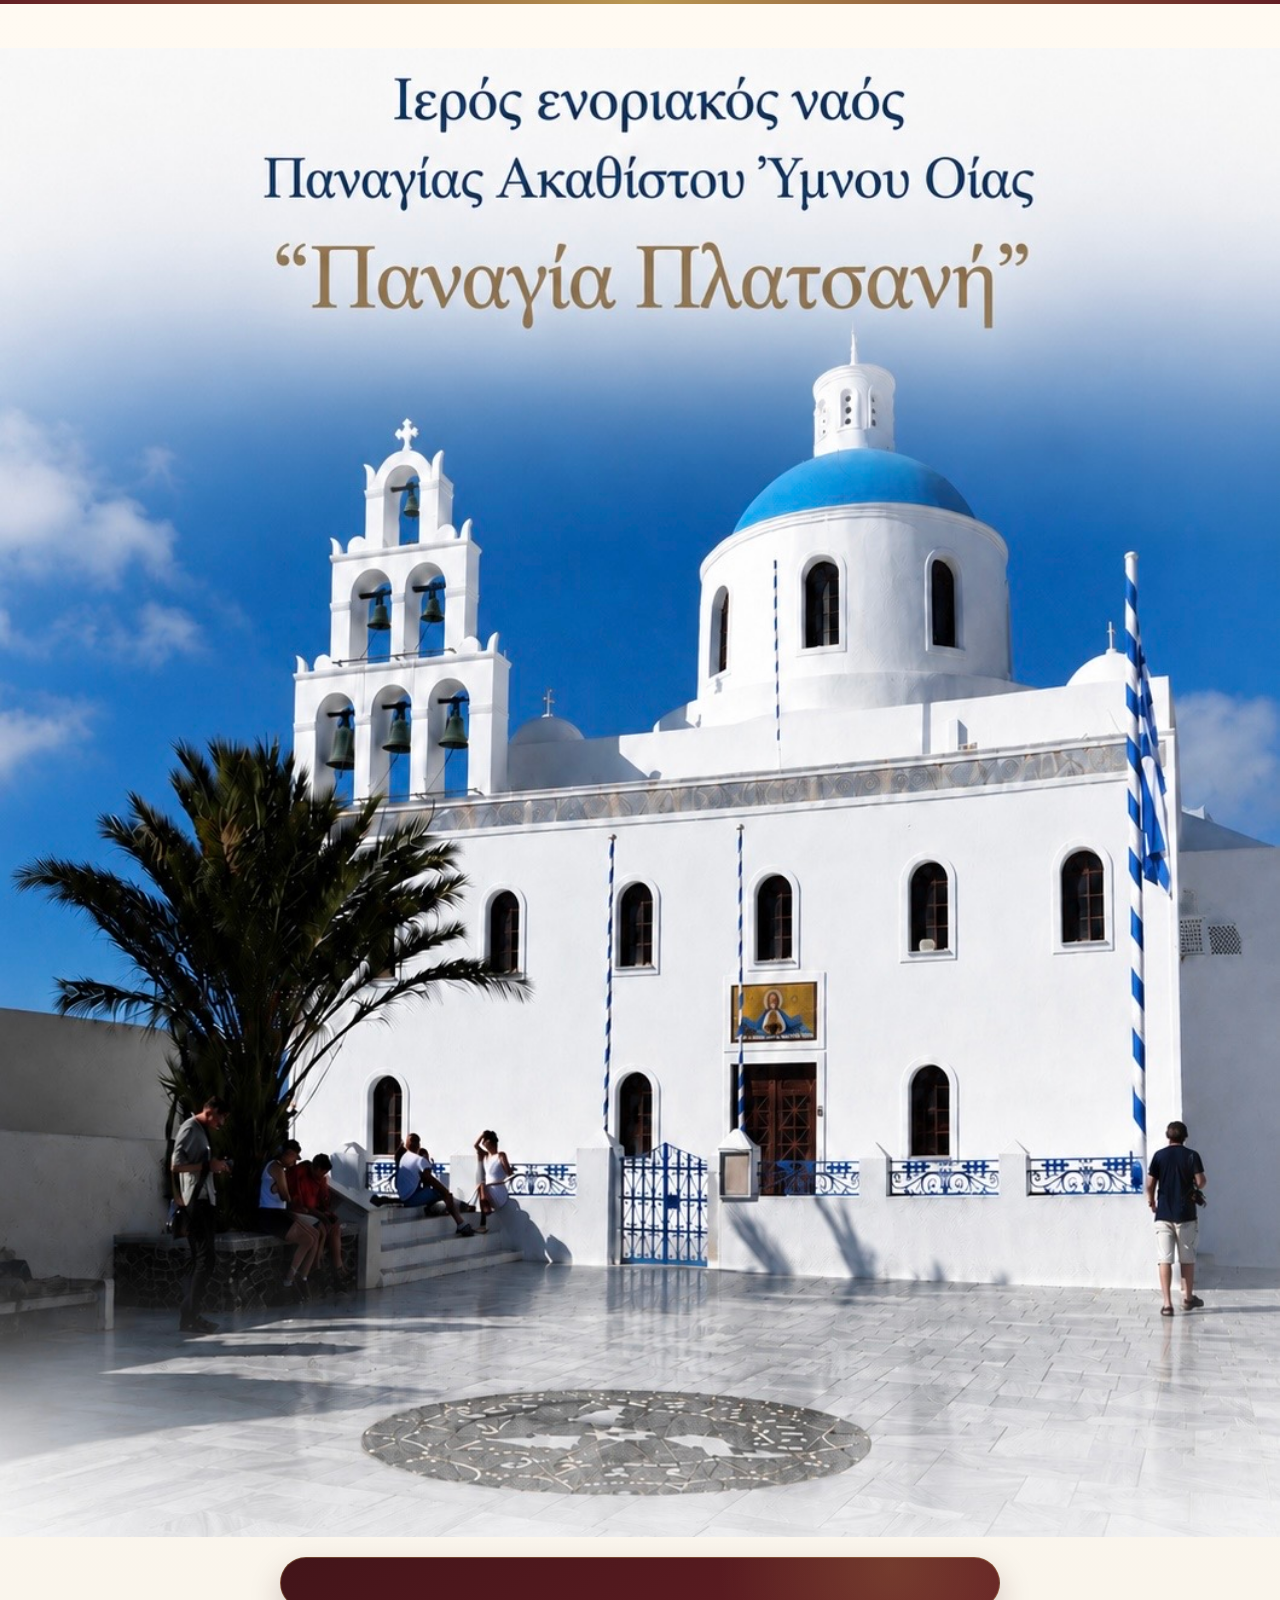
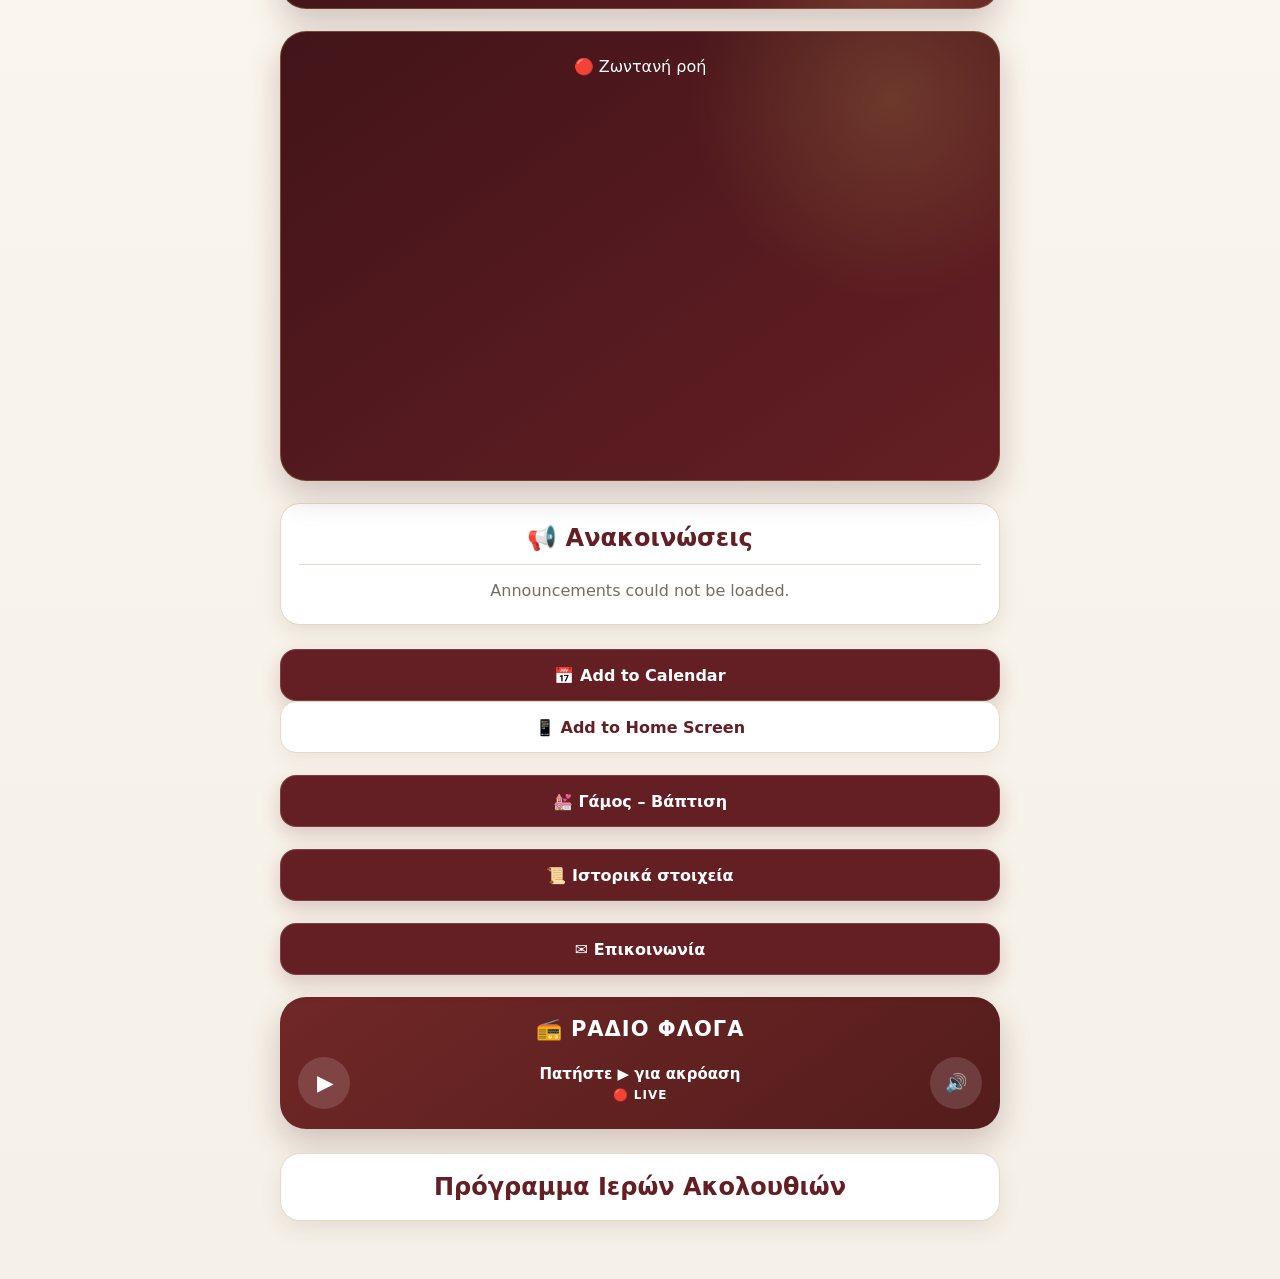
<file: index.html>
<!doctype html>
<html lang="el">

<head>

<meta charset="utf-8">

<meta
  name="viewport"
  content="width=device-width, initial-scale=1"
>

<link
  rel="apple-touch-icon"
  href="/apple-touch-icon-new.png"
>

<link
  rel="icon"
  type="image/png"
  sizes="192x192"
  href="/icon-192.png"
>

<title id="pageTitle">
  Ιερός ενοριακός ναός Παναγίας Ακαθίστου Ύμνου Οίας Παναγία Πλατσανή
</title>

<link
  rel="stylesheet"
  href="style.css?v=9"
>

<link
  rel="manifest"
  href="manifest.json"
>

<!-- Εικόνα προεπισκόπησης για Viber / Facebook / WhatsApp -->
<meta property="og:image" content="https://oiachurch.gr/church-new.jpg">
<meta property="og:image:type" content="image/jpeg">
<meta property="og:image:width" content="1200">
<meta property="og:image:height" content="630">

<meta name="twitter:card" content="summary_large_image">
<meta name="twitter:image" content="https://oiachurch.gr/church-new.jpg">
<script
  src="https://cdn.onesignal.com/sdks/web/v16/OneSignalSDK.page.js"
  defer
></script>


<script>

window.OneSignalDeferred =
  window.OneSignalDeferred || [];

OneSignalDeferred.push(
  async function(OneSignal) {

    await OneSignal.init({

      appId:
        "930afb48-3d13-4539-8197-c81f61e7e154",

      serviceWorkerPath:
        "OneSignalSDKWorker.js",

      serviceWorkerUpdaterPath:
        "OneSignalSDKUpdaterWorker.js",

      notifyButton: {
        enable: true
      }

    });

  }
);

</script>
<script>
<script>
document.addEventListener("DOMContentLoaded", () => {

  const servicesBtn =
    document.getElementById("servicesBtn");

  if (!servicesBtn) return;

  servicesBtn.addEventListener("click", () => {

    const password =
      prompt("🔐 Κωδικός πρόσβασης");

    if (password === null) return;

    if (password !== "1234") {
      alert("❌ Λάθος κωδικός.");
      return;
    }

    const choice =
      prompt(
        "Επίλεξε υπηρεσία:\n\n" +
        "1 -- 💍 Γάμος\n" +
        "2 -- 👶 Βάπτιση"
      );

    if (choice === "1") {

      window.location.href =
        "https://eu3.ragic.com/prasinos/forms/2?ragic-web-embed=true&webaction=form&ver=new&version=2";

    } else if (choice === "2") {

      window.location.href =
        "https://eu3.ragic.com/prasinos/forms/1?ragic-web-embed=true&webaction=form&ver=new&version=2";

    } else {

      alert("❌ Μη έγκυρη επιλογή.");

    }

  });

});
</script>
</script>

</head>


<body>


<div class="container">

       <!--
        <div
    class="language-switcher"
    aria-label="Language"
  >

    <button
      id="langEl"
      class="lang-btn active"
      type="button"
      aria-label="Ελληνικά"
    >
      🇬🇷
    </button>

    <button
      id="langEn"
      class="lang-btn"
      type="button"
      aria-label="English"
    >
      🇬🇧
    </button>

  </div>
-->

  <!-- =========================
       ΕΙΚΟΝΑ ΝΑΟΥ
       ========================= -->

  <div class="church-image">

    <img
      src="church-home.jpg"
      alt="Ιερός Ενοριακός Ναός Παναγίας Ακαθίστου Ύμνου Οίας «Παναγία Πλατσανή»"
    >

  </div>


  <!-- =========================
       ΟΝΟΜΑ ΝΑΟΥ
       ========================= -->

 <!-- <div class="church-title">

    Ιερός Ενοριακός Ναός
    Παναγίας Ακαθίστου Ύμνου Οίας

    <br>

    «Παναγία Πλατσανή»

  </div>

>
  <!-- =========================
       ΕΠΟΜΕΝΗ ΑΚΟΛΟΥΘΙΑ
       ========================= -->

  <div
    id="nextEventCard"
    class="next-event-card"
  >
  </div>
  
        <!-- =========================
     YOUTUBE LIVE
========================= -->

<div class="next-event-card twitch-live-box">

    <div class="twitch-live-title">
        🔴 Ζωντανή ροή
    </div>

    <div class="twitch-live-frame">
        <iframe
            src="https://www.youtube.com/embed/live_stream?channel=UC4-EbdlZRLOIaQNHRNCoWPg"
            allow="autoplay; encrypted-media; picture-in-picture"
            allowfullscreen
            frameborder="0">
        </iframe>
    </div>

</div>

 <!-- =========================
     ΑΝΑΚΟΙΝΩΣΕΙΣ
     ========================= -->

<div class="announcements-box">

  <div class="announcements-title">
    📢 Ανακοινώσεις
  </div>

  <div
    id="announcementsContent"
    class="announcements-content"
  >
    <div class="announcements-empty">
      Φόρτωση ανακοινώσεων...
    </div>
  </div>

</div>

  <!-- =========================
       ΠΡΟΣΘΗΚΗ ΣΤΟ ΗΜΕΡΟΛΟΓΙΟ
       & ΠΡΟΣΘΗΚΗ ΣΤΗΝ ΑΦΕΤΗΡΙΑ
       ========================= -->

  <p>

<a class="btn" href="calendar.ics" data-i18n="addCalendar">
  📅 Προσθήκη στο Ημερολόγιο
</a>

    <button
      id="installBtn"
      class="btn secondary"
      type="button"
      onclick="document.getElementById('installHelp').hidden=false"
      data-i18n="addHome"
    >
      📱 Προσθήκη στην Αφετηρία
    </button>

  </p>

<!-- ΓΑΜΟΣ - ΒΑΠΤΙΣΗ -->
<p>
<button
  id="servicesBtn"
  class="btn"
  type="button"
  onclick="openServices()"
>
  💒 Γάμος – Βάπτιση
</button>
</p>
<p>
<!-- ΙΣΤΟΡΙΚΑ ΣΤΟΙΧΕΙΑ -->
<p>
  <button
    id="historyBtn"
    class="btn"
    type="button"
    onclick="openHistory()"
  >
    📜 Ιστορικά στοιχεία
  </button>
</p>
  <button
    id="contactBtn"
    class="btn"
    type="button"
  >
  
    ✉️ Επικοινωνία
  </button>
</p>

<div
  id="contactModal"
  class="services-modal"
>

  <div class="services-box">

    <button
      class="services-close"
      type="button"
      onclick="closeContact()"
    >
      ×
    </button>

    <div class="services-title">
      Επικοινωνία
    </div>

    <div class="services-subtitle">
      Ιερός ενοριακός Ναός Παναγίας Ακαθίστου Ύμνου Οίας
      "Παναγία Πλατσανή"
    </div>

    <div class="contact-details">

      <a href="tel:+306938785587">
        📞 <strong>0030 6938785587</strong>
      </a>

      <a href="mailto:nikolaos.pra@gmail.com">
        ✉️ <strong>nikolaos.pra@gmail.com</strong>
      </a>
<a
    href="https://www.facebook.com/share/1BsXyYsrqk/?mibextid=wwXIfr"
    target="_blank"
    rel="noopener noreferrer"
>
    📘 <strong>Facebook</strong>
</a>
      <div>
        📍 <strong>Οία Θήρας</strong>
      </div>

      <button
        class="btn contact-map-btn"
        type="button"
        onclick="openChurchMap()"
      >
        🗺️ Χάρτης
      </button>

    </div>

  </div>

</div>
<!-- =========================
     ΙΣΤΟΡΙΚΑ ΣΤΟΙΧΕΙΑ
========================= -->
<div
  id="historyModal"
  class="services-modal"
  lang="el"
  style="display:none;"
>
  <div class="services-box">

    <button
      class="services-close"
      type="button"
      onclick="closeHistory()"
    >
      ×
    </button>

    <div class="services-title">
      Ιστορικά στοιχεία
    </div>

    <div class="history-translate">
    <button
        type="button"
        class="btn"
        onclick="translateHistory()"
    >
        🌐 Μετάφραση
    </button>
</div>

<div
    class="history-content"
    style="text-align:left; line-height:1.7; overflow-y:auto; max-height:65vh;"
>

      <p>
        Ο Ιερός Ναός της Παναγίας της Πλατσανής είναι αφιερωμένος
        στον Ακάθιστο Ύμνο της Υπεραγίας Θεοτόκου.
      </p>

      <p>
        Το έτος 626 μ.Χ. αμέτρητες ορδές Αβάρων και Περσών
        περικύκλωσαν την Κωνσταντινούπολη, όμως οι ελάχιστοι
        υπερασπιστές της ενθαρρυνόμενοι από τον Πατριάρχη Σέργιο
        και βοηθούμενοι από την Παναγία, κατόρθωσαν να αποκρούσουν
        τους επιδρομείς.
      </p>

      <p>
        Ύστερα από τη νίκη αυτή όλοι οι κάτοικοι της
        Κωνσταντινούπολης συγκεντρώθηκαν στο ναό της Παναγίας
        των Βλαχερνών, και όλη τη νύκτα έψαλαν τον Ακάθιστο Ύμνο
        ευχαριστώντας Την για την Προστασία της πόλεως.
        Οι εκκλησιαζόμενοι όλη τη νύκτα έψαλαν χωρίς να καθίσουν,
        γι αυτό και ο ύμνος ονομάστηκε «Ακάθιστος».
      </p>

      <p>
        Αρχικά ο Ιερός Ναός της Παναγίας της Πλατσανής ήταν
        κτισμένος στην άκρη του χωριού μέσα στο κάστρο, εκεί που
        σήμερα όλοι οι επισκέπτες της Σαντορίνης μαζεύονται
        καθημερινά για να απολαύσουν το καταπληκτικό ηλιοβασίλεμα
        της Οίας.
      </p>

      <p>
        Με τον καταστροφικό σεισμό όμως της 9ης Ιουλίου 1956 μ.Χ.
        ο Ναός γκρεμίστηκε και επειδή το έδαφος στο σημείο αυτό
        δεν είναι σταθερό η εκκλησία ξανακτίστηκε στο κέντρο
        του χωριού.
      </p>

      <p>
        Η παράδοση αναφέρει ότι η εικόνα της Παναγίας που βρίσκεται
        στο τέμπλο βρέθηκε στη θάλασσα. Κάποιος ψαράς την ώρα που
        ψάρευε είδε καταμεσής στο πέλαγος ένα φως που έμοιαζε με
        αναμένο καντήλι. Πηγαίνοντας κοντά είδε την εικόνα της
        Παναγίας η οποία όμως όσο την πλησίαζε απομακρυνόταν.
      </p>

      <p>
        Τότε ειδοποίησε τους ιερείς και τους κατοίκους του χωριού
        οι οποίοι με δεήσεις και παρακλήσεις, με θυμιάματα και
        λαμπάδες κατέβηκαν στον αιγιαλό και με ευλάβεια μεγάλη
        μετέφεραν την εικόνα σε εκκλησία του χωριού.
      </p>

      <p>
        Την άλλη μέρα όταν πήγε να ανάψει τα καντήλια ο ιερέας
        δεν βρήκε στο Ναό τη νεοφανή εικόνα. Ύστερα από έρευνες
        αρκετών ωρών η εικόνα βρέθηκε στα τείχη του κάστρου
        απ’ όπου μεταφέρθηκε πάλι στο Ναό.
      </p>

      <p>
        Αλλά και πάλι την επόμενη μέρα οι κάτοικοι τη βρήκαν
        στο κάστρο, τη μετέφεραν ξανά στο Ναό και έτσι ακολούθησε
        πολλές φορές η μεταφορά μέχρι που οι κάτοικοι αποφάσισαν
        να συνεισφέρουν όλοι για να κτιστεί η εκκλησία στο μέρος
        όπου η ίδια η Παναγία είχε διαλέξει.
      </p>

      <p>
        Το όνομα «Πλατσανή» της το έδωσαν από το θόρυβο
        «πλατς - πλατς» που έκαναν τα κύματα όταν κτυπούσαν
        την εικόνα στη θάλασσα όπου βρέθηκε.
      </p>

      <p>
        Όλα τα Ιερά σκεύη είναι αφιερώματα ευσεβών Οιατών,
        κυρίως ναυτικών, για να τους προστατεύει στα ταξίδια τους.
        Τα περισσότερα από αυτά προέρχονται από την Ορθόδοξη Ρωσία,
        όπου με τα ιστιοφόρα τους μετέφεραν το φημισμένο κρασί
        της Σαντορίνης.
      </p>

      <p>
        Το τέμπλο είναι ξυλόγλυπτο. Υπάρχει πάνω σ’ αυτό η
        χρονολογία 1820 μ.Χ. η οποία όμως είναι πιθανόν η
        χρονολογία επιχρύσωσής του, γιατί η κατασκευή του
        τοποθετείται από τους ειδικούς πολύ παλαιότερα.
      </p>

      <p>
        Η Αγιογράφηση του ναού έγινε σε τρία στάδια από
        Θηραίους αγιογράφους.
      </p>

    </div>
  </div>
</div>
  <!-- =========================
       RADIO FLOGA
       ========================= -->
  <div class="radio-player">
  <div class="radio-player-title">
    📻 ΡΑΔΙΟ ΦΛΟΓΑ
  </div>

  <div class="radio-player-controls">

    <button id="radioPlay" type="button">
      ▶
    </button>

    <div class="radio-info">
      <div id="radioStatus">
        Πατήστε ▶ για ακρόαση
      </div>
      <div class="radio-live">
        🔴 LIVE
      </div>
    </div>

    <button id="radioMute" type="button">
      🔊
    </button>

  </div>

 <audio id="radioAudio" preload="none">
  <source src="https://late-paper-b3de.nikolaos-pra.workers.dev">
</audio>

</div>


  <!-- =========================
       ΠΡΟΓΡΑΜΜΑ ΙΕΡΩΝ ΑΚΟΛΟΥΘΙΩΝ
       ========================= -->

  <div
    class="schedule-title"
    data-i18n="mainTitle"
  >
    Πρόγραμμα Ιερών Ακολουθιών
  </div>


  <!-- =========================
       ΛΙΣΤΑ ΑΚΟΛΟΥΘΙΩΝ
       ========================= -->

  <ul id="events">
  </ul>


  <!-- =========================
       ΠΑΡΑΘΥΡΟ
       ΠΡΟΣΘΗΚΗ ΣΤΗΝ ΑΦΕΤΗΡΙΑ
       ========================= -->

  <div
    id="installHelp"
    class="install-help"
    hidden
  >

    <div
      class="install-card"
      role="dialog"
      aria-modal="true"
      aria-labelledby="installTitle"
    >


      <button
        id="closeInstall"
        class="install-close"
        type="button"
        aria-label="Κλείσιμο"
        onclick="document.getElementById('installHelp').setAttribute('hidden','')"
      >
        ×
      </button>


      <div class="install-icon">
        📱
      </div>


      <h2
        id="installTitle"
        data-i18n="addHome"
      >
        Προσθήκη στην Αφετηρία
      </h2>


      <p data-i18n="onIphone">
        Στο iPhone:
      </p>


      <ol>

        <li data-i18n-html="shareStep">
          Πάτησε
          <strong>Κοινοποίηση</strong>
          ↗ στο Safari.
        </li>


        <li data-i18n-html="homeStep">
          Επίλεξε
          <strong>
            «Προσθήκη στην Αφετηρία»
          </strong>.
        </li>


        <li data-i18n-html="addStep">
          Πάτησε
          <strong>«Προσθήκη»</strong>.
        </li>

      </ol>


      <button
        id="closeInstall2"
        class="btn"
        type="button"
        onclick="document.getElementById('installHelp').setAttribute('hidden','')"
        data-i18n="ok"
      >
        Εντάξει
      </button>


    </div>

  </div>


  <!-- =========================
       SCRIPT
       ========================= -->

  <script src="script.js?v=28"></script>


</div>
</div>
<!-- =========================
     ΓΑΜΟΣ - ΒΑΠΤΙΣΗ
     ========================= -->

<div
  id="servicesModal"
  class="services-modal"
>

  <div class="services-box">

    <button
      class="services-close"
      type="button"
      onclick="closeServices()"
    >
      ×
    </button>

    <div class="services-title">
      Γάμος – Βάπτιση
    </div>

    <div class="services-subtitle">
      Επίλεξε την υπηρεσία που θέλεις
    </div>

    <div class="services-buttons">

      <button
        type="button"
        onclick="openRagicForm('marriage')"
      >
        💍 Γάμος
      </button>

      <button
        type="button"
        onclick="openRagicForm('baptism')"
      >
        👶 Βάπτιση
      </button>

    </div>

  </div>

</div>


<!-- =========================
     RAGIC FORM
     ========================= -->

<div
  id="ragicModal"
  class="services-modal"
>

  <div class="ragic-box">

    <button
      class="services-close"
      type="button"
      onclick="closeRagicForm()"
    >
      ×
    </button>

    <iframe
      id="ragicFrame"
      src=""
      title="Φόρμα"
    ></iframe>

  </div>

</div>


<script>

function openServices() {

  const password =
    prompt("🔐 Κωδικός πρόσβασης");

  if (password === null) {
    return;
  }

  if (password !== "1234") {

    alert("❌ Λάθος κωδικός.");

    return;
  }

  document
    .getElementById("servicesModal")
    .style.display = "flex";
}


function closeServices() {

  document
    .getElementById("servicesModal")
    .style.display = "none";
}


function openRagicForm(type) {

  const frame =
    document.getElementById("ragicFrame");

  if (type === "marriage") {

    frame.src =
      "https://eu3.ragic.com/prasinos/forms/2?ragic-web-embed=true&webaction=form&ver=new&version=2";

  }

  if (type === "baptism") {

    frame.src =
      "https://eu3.ragic.com/prasinos/forms/1?ragic-web-embed=true&webaction=form&ver=new&version=2";

  }

  document
    .getElementById("servicesModal")
    .style.display = "none";

  document
    .getElementById("ragicModal")
    .style.display = "flex";
}


function closeRagicForm() {

  document
    .getElementById("ragicModal")
    .style.display = "none";

  document
    .getElementById("ragicFrame")
    .src = "";
}
document
  .getElementById("contactBtn")
  .addEventListener("click", function () {

    document
      .getElementById("contactModal")
      .style.display = "flex";

  });

function closeContact() {

  document
    .getElementById("contactModal")
    .style.display = "none";

}

function openChurchMap() {

  window.open(
    "https://www.google.com/maps/search/?api=1&query=Ιερός+Ναός+Παναγίας+Ακαθίστου+Ύμνου+Οίας+Παναγία+Πλατσανή",
    "_blank"
  );

}
function openHistory() {
  document
    .getElementById("historyModal")
    .style.display = "flex";
}

function closeHistory() {
  document
    .getElementById("historyModal")
    .style.display = "none";
}
function translateHistory() {

  const browserLanguage =
    (navigator.language || "en").split("-")[0].toLowerCase();

  const currentPage = window.location.href;

  const googleTranslateUrl =
    "https://translate.google.com/translate?sl=auto&tl=" +
    encodeURIComponent(browserLanguage) +
    "en" +
    "&u=" +
    encodeURIComponent(currentPage);

  window.open(googleTranslateUrl, "_blank");
}
if (window.location.hash === "#history") {

    openHistory();

}
</script>
</body>

</html>
</file>
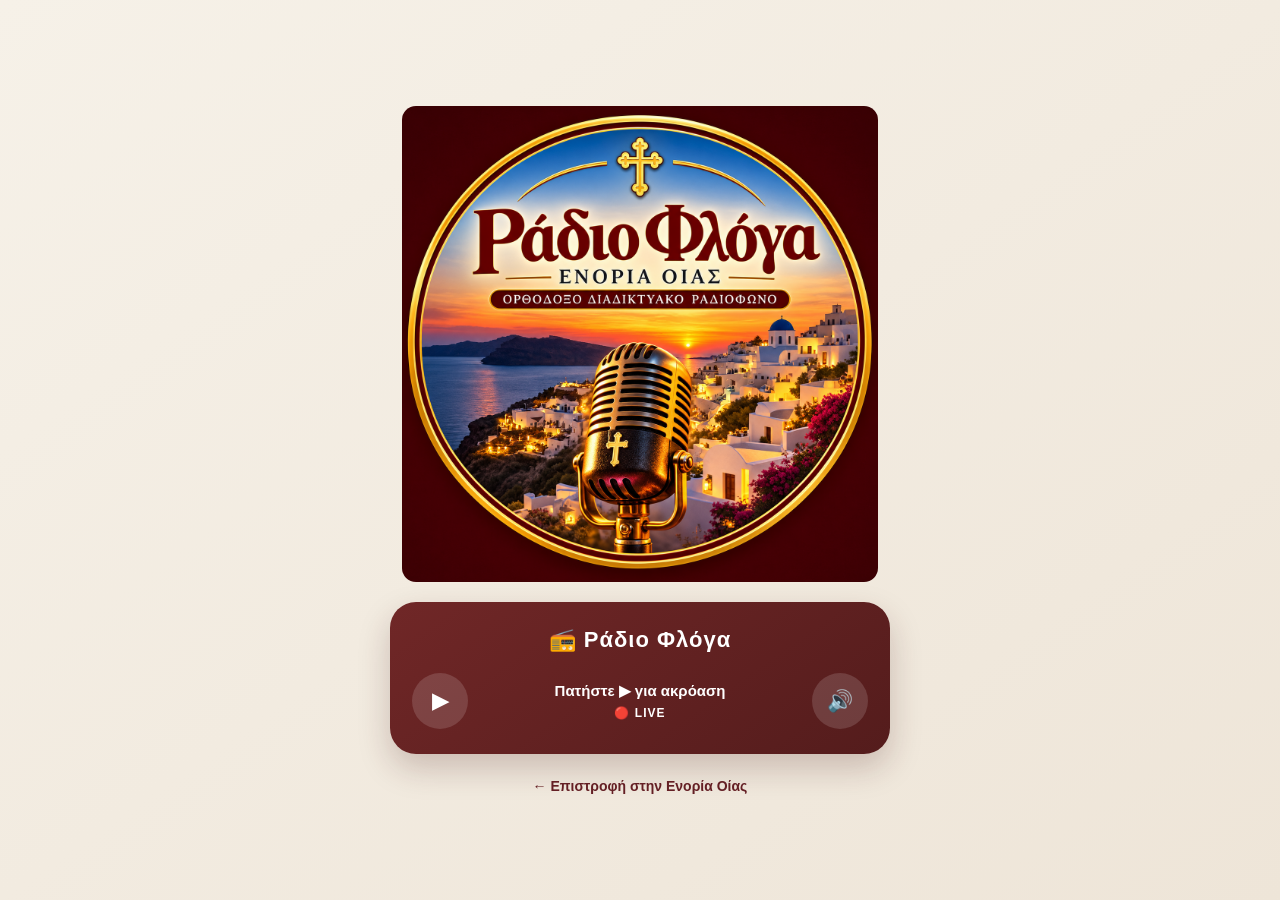
<file: radiofloga/index.html>
<!DOCTYPE html>
<html lang="el">

<head>

    <meta charset="UTF-8">

    <meta
        name="viewport"
        content="width=device-width, initial-scale=1.0"
    >

    <meta
        name="theme-color"
        content="#641f24"
    >

    <title>Ράδιο Φλόγα - Ενορία Οίας</title>
<meta property="og:type" content="website">

<meta
    property="og:title"
    content="Ράδιο Φλόγα - Ενορία Οίας"
>

<meta
    property="og:description"
    content="Συνδεθείτε με το Ορθόδοξο Ραδιόφωνο της Ενορίας Οίας."
>

<meta
    property="og:image"
    content="https://oiachurch.gr/radiofloga.png"
>

<meta
    property="og:url"
    content="https://oiachurch.gr/radiofloga/"
>

<meta
    property="og:site_name"
    content="Ενορία Οίας"
>

<meta
    name="twitter:card"
    content="summary_large_image"
>

<meta
    name="twitter:image"
    content="https://oiachurch.gr/radiofloga.png"
>
    <style>

        * {
            box-sizing: border-box;
        }

        body {
            margin: 0;
            min-height: 100vh;
            display: flex;
            align-items: center;
            justify-content: center;
            padding: 20px;

            background:
                linear-gradient(
                    145deg,
                    #f6f1e8 0%,
                    #eee5d8 100%
                );

            font-family:
                -apple-system,
                BlinkMacSystemFont,
                "Segoe UI",
                sans-serif;

            color: #2f2925;
        }

        .radio-page {
            width: 100%;
            max-width: 500px;
            text-align: center;
        }

        .radio-logo {
            font-size: 58px;
            margin-bottom: 8px;
        }

        .radio-heading {
            margin: 0 0 6px;
            color: #641f24;
            font-size: 28px;
            font-weight: 800;
        }

        .radio-subtitle {
            margin-bottom: 28px;
            color: #756d65;
            font-size: 15px;
        }

        .radio-player {

            width: 100%;
            padding: 25px 22px;

            border-radius: 26px;

            background:
                linear-gradient(
                    145deg,
                    #702727 0%,
                    #541c1c 100%
                );

            color: #fff;

            box-shadow:
                0 14px 32px
                rgba(70, 25, 25, 0.22);
        }

        .radio-player-title {
            text-align: center;
            font-size: 22px;
            font-weight: 800;
            letter-spacing: 1px;
            margin-bottom: 20px;
        }

        .radio-player-controls {

            display: flex;
            align-items: center;
            justify-content: center;

            gap: 14px;
        }

        .radio-player-controls button {

            width: 56px;
            height: 56px;

            flex: 0 0 56px;

            border: 0;
            border-radius: 50%;

            background:
                rgba(255,255,255,.14);

            color: #fff;

            font-size: 21px;
            font-weight: 700;

            cursor: pointer;

            -webkit-tap-highlight-color:
                transparent;
        }

        .radio-player-controls button:active {
            transform: scale(.95);
        }

        .radio-player-controls button:disabled {
            cursor: default;
        }

        .radio-info {
            flex: 1;
            min-width: 0;
            text-align: center;
        }

        #radioStatus {
            font-size: 15px;
            font-weight: 700;
        }

        .radio-live {

            margin-top: 6px;

            font-size: 12px;
            font-weight: 800;

            letter-spacing: 1px;
        }

        .radio-back {

            display: inline-block;

            margin-top: 24px;

            color: #641f24;

            text-decoration: none;

            font-size: 14px;
            font-weight: 700;
        }

    </style>

</head>


<body>
    <main class="radio-page">
    
<div style="width:100%; max-width:900px; margin:0 auto 20px; padding:0 12px; box-sizing:border-box;">

  <img

    src="./photo.png"

    alt="Ράδιο Φλόγα – Ενορία Οίας"

    style="display:block; width:100%; height:auto; border-radius:14px;"
  >
</div>
  
        <div class="radio-player">

            <div class="radio-player-title">
                📻 Ράδιο Φλόγα
            </div>


            <div class="radio-player-controls">

                <button
                    id="radioPlay"
                    type="button"
                    aria-label="Αναπαραγωγή"
                >
                    ▶
                </button>


                <div class="radio-info">

                    <div id="radioStatus">
                        Πατήστε ▶ για ακρόαση
                    </div>

                    <div class="radio-live">
                        🔴 LIVE
                    </div>

                </div>


                <button
                    id="radioMute"
                    type="button"
                    aria-label="Σίγαση"
                >
                    🔊
                </button>

            </div>


            <audio
                id="radioAudio"
                preload="none"
                src="https://late-paper-b3de.nikolaos-pra.workers.dev">
            </audio>

        </div>


        <a
            class="radio-back"
            href="https://oiachurch.gr/"
        >
            ← Επιστροφή στην Ενορία Οίας
        </a>

    </main>


    <script>

        const radioAudio =
            document.getElementById('radioAudio');

        const radioPlay =
            document.getElementById('radioPlay');

        const radioMute =
            document.getElementById('radioMute');

        const radioStatus =
            document.getElementById('radioStatus');

        let radioLoading = false;


        radioPlay.addEventListener(
            'click',
            async () => {

                if (radioLoading) {
                    return;
                }


                if (radioAudio.paused) {

                    radioLoading = true;

                    radioPlay.disabled = true;

                    radioPlay.style.opacity = '0.6';


                    radioStatus.textContent =
                        'Σύνδεση με το Ράδιο Φλόγα...';


                    try {

                        await radioAudio.play();


                        radioPlay.textContent =
                            '❚❚';


                        radioStatus.textContent =
                            'Αναπαραγωγή Ράδιο Φλόγα';


                    } catch (error) {

                        radioPlay.textContent =
                            '▶';


                        radioStatus.textContent =
                            'Δεν ήταν δυνατή η σύνδεση με το ραδιόφωνο.';

                    }


                    radioLoading = false;

                    radioPlay.disabled = false;

                    radioPlay.style.opacity = '1';


                } else {

                    radioAudio.pause();


                    radioPlay.textContent =
                        '▶';


                    radioStatus.textContent =
                        'Πατήστε ▶ για ακρόαση';

                }

            }
        );


        radioMute.addEventListener(
            'click',
            () => {

                radioAudio.muted =
                    !radioAudio.muted;


                radioMute.textContent =
                    radioAudio.muted
                        ? '🔇'
                        : '🔊';

            }
        );

    </script>

</body>

</html>
</file>
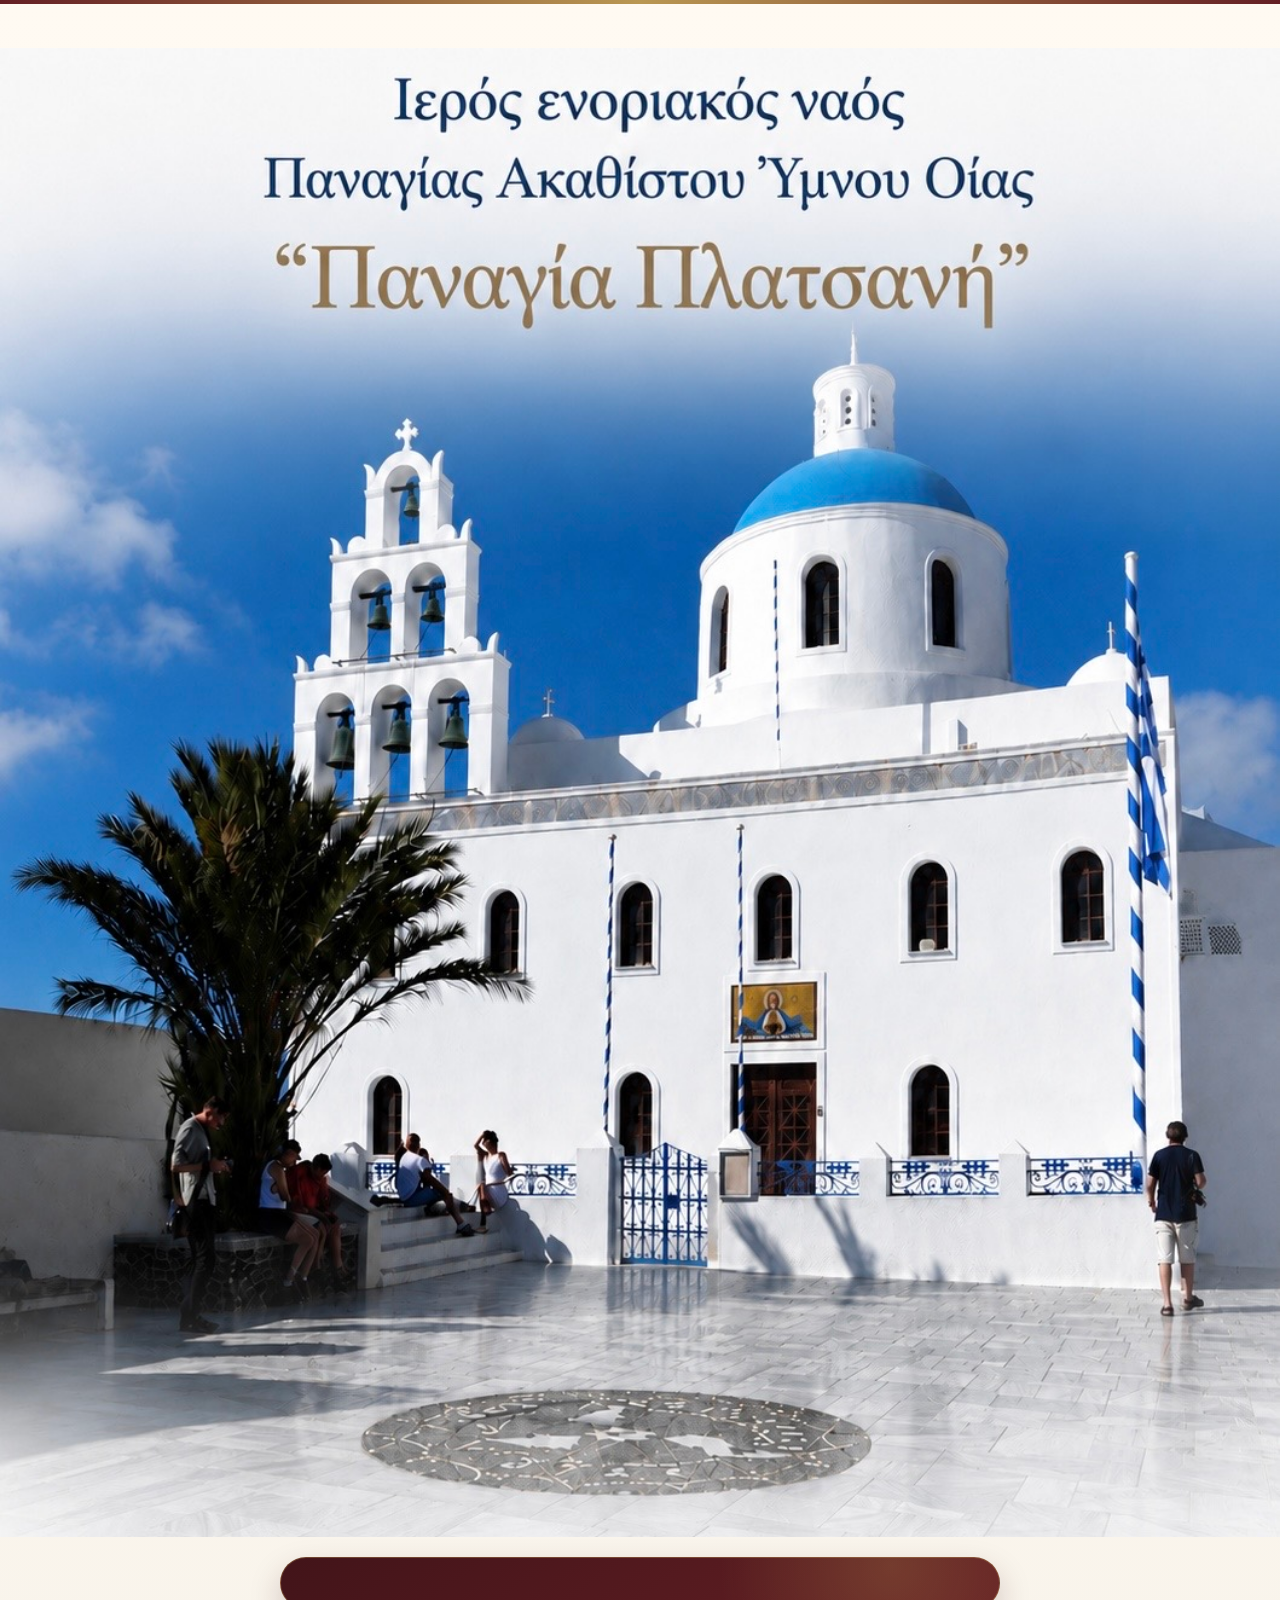
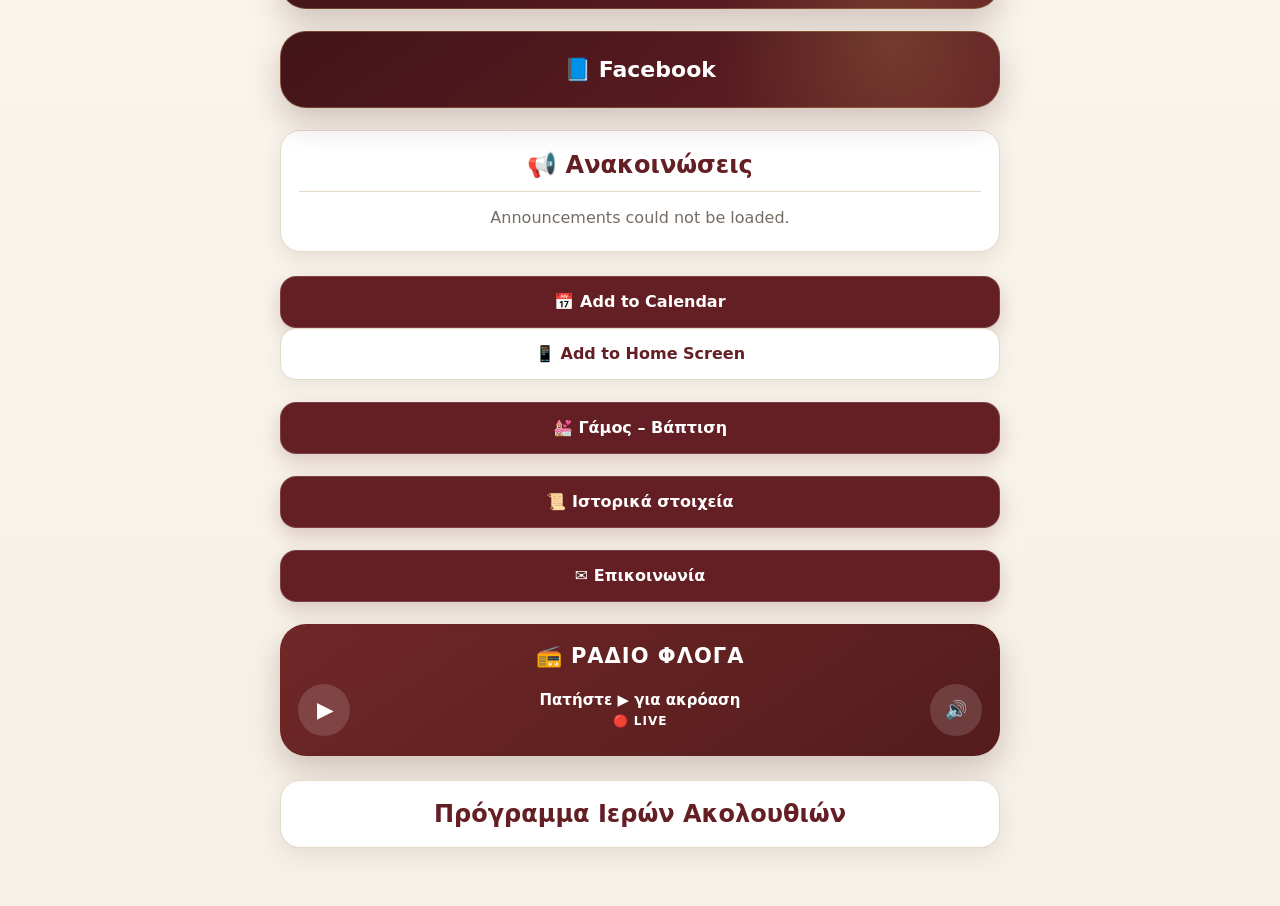
<file: index-2.html>
<!doctype html>
<html lang="el">

<head>

<meta charset="utf-8">

<meta
  name="viewport"
  content="width=device-width, initial-scale=1"
>

<link
  rel="apple-touch-icon"
  href="/apple-touch-icon-new.png"
>

<link
  rel="icon"
  type="image/png"
  sizes="192x192"
  href="/icon-192.png"
>

<title id="pageTitle">
  Ιερός ενοριακός ναός Παναγίας Ακαθίστου Ύμνου Οίας Παναγία Πλατσανή
</title>

<link
  rel="stylesheet"
  href="style.css?v=9"
>

<link
  rel="manifest"
  href="manifest.json"
>

<!-- Εικόνα προεπισκόπησης για Viber / Facebook / WhatsApp -->
<meta property="og:image" content="https://oiachurch.gr/church-new.jpg">
<meta property="og:image:type" content="image/jpeg">
<meta property="og:image:width" content="1200">
<meta property="og:image:height" content="630">

<meta name="twitter:card" content="summary_large_image">
<meta name="twitter:image" content="https://oiachurch.gr/church-new.jpg">
<script
  src="https://cdn.onesignal.com/sdks/web/v16/OneSignalSDK.page.js"
  defer
></script>


<script>

window.OneSignalDeferred =
  window.OneSignalDeferred || [];

OneSignalDeferred.push(
  async function(OneSignal) {

    await OneSignal.init({

      appId:
        "930afb48-3d13-4539-8197-c81f61e7e154",

      serviceWorkerPath:
        "OneSignalSDKWorker.js",

      serviceWorkerUpdaterPath:
        "OneSignalSDKUpdaterWorker.js",

      notifyButton: {
        enable: true
      }

    });

  }
);

</script>
<script>
<script>
document.addEventListener("DOMContentLoaded", () => {

  const servicesBtn =
    document.getElementById("servicesBtn");

  if (!servicesBtn) return;

  servicesBtn.addEventListener("click", () => {

    const password =
      prompt("🔐 Κωδικός πρόσβασης");

    if (password === null) return;

    if (password !== "1234") {
      alert("❌ Λάθος κωδικός.");
      return;
    }

    const choice =
      prompt(
        "Επίλεξε υπηρεσία:\n\n" +
        "1 -- 💍 Γάμος\n" +
        "2 -- 👶 Βάπτιση"
      );

    if (choice === "1") {

      window.location.href =
        "https://eu3.ragic.com/prasinos/forms/2?ragic-web-embed=true&webaction=form&ver=new&version=2";

    } else if (choice === "2") {

      window.location.href =
        "https://eu3.ragic.com/prasinos/forms/1?ragic-web-embed=true&webaction=form&ver=new&version=2";

    } else {

      alert("❌ Μη έγκυρη επιλογή.");

    }

  });

});
</script>
</script>

</head>


<body>


<div class="container">

       <!--
        <div
    class="language-switcher"
    aria-label="Language"
  >

    <button
      id="langEl"
      class="lang-btn active"
      type="button"
      aria-label="Ελληνικά"
    >
      🇬🇷
    </button>

    <button
      id="langEn"
      class="lang-btn"
      type="button"
      aria-label="English"
    >
      🇬🇧
    </button>

  </div>
-->

  <!-- =========================
       ΕΙΚΟΝΑ ΝΑΟΥ
       ========================= -->

  <div class="church-image">

    <img
      src="church-home.jpg"
      alt="Ιερός Ενοριακός Ναός Παναγίας Ακαθίστου Ύμνου Οίας «Παναγία Πλατσανή»"
    >

  </div>


  <!-- =========================
       ΟΝΟΜΑ ΝΑΟΥ
       ========================= -->

 <!-- <div class="church-title">

    Ιερός Ενοριακός Ναός
    Παναγίας Ακαθίστου Ύμνου Οίας

    <br>

    «Παναγία Πλατσανή»

  </div>

>
  <!-- =========================
       ΕΠΟΜΕΝΗ ΑΚΟΛΟΥΘΙΑ
       ========================= -->

  <div
    id="nextEventCard"
    class="next-event-card"
  >
  </div>
  <!-- =========================
    FACEBOOK
========================= -->

<div class="next-event-card facebook-box">

    <div class="facebook-box-title">
        📘 Facebook
    </div>

    <div class="sk-ww-facebook-profile" data-embed-id="25718633"></div>

</div>

<script src="https://widgets.sociablekit.com/facebook-profile/widget.js" defer></script>
  
 <!-- =========================
     ΑΝΑΚΟΙΝΩΣΕΙΣ
     ========================= -->

<div class="announcements-box">

  <div class="announcements-title">
    📢 Ανακοινώσεις
  </div>

  <div
    id="announcementsContent"
    class="announcements-content"
  >
    <div class="announcements-empty">
      Φόρτωση ανακοινώσεων...
    </div>
  </div>

</div>

  <!-- =========================
       ΠΡΟΣΘΗΚΗ ΣΤΟ ΗΜΕΡΟΛΟΓΙΟ
       & ΠΡΟΣΘΗΚΗ ΣΤΗΝ ΑΦΕΤΗΡΙΑ
       ========================= -->

  <p>

<a class="btn" href="calendar.ics" data-i18n="addCalendar">
  📅 Προσθήκη στο Ημερολόγιο
</a>

    <button
      id="installBtn"
      class="btn secondary"
      type="button"
      onclick="document.getElementById('installHelp').hidden=false"
      data-i18n="addHome"
    >
      📱 Προσθήκη στην Αφετηρία
    </button>

  </p>

<!-- ΓΑΜΟΣ - ΒΑΠΤΙΣΗ -->
<p>
<button
  id="servicesBtn"
  class="btn"
  type="button"
  onclick="openServices()"
>
  💒 Γάμος – Βάπτιση
</button>
</p>
<p>
<!-- ΙΣΤΟΡΙΚΑ ΣΤΟΙΧΕΙΑ -->
<p>
  <button
    id="historyBtn"
    class="btn"
    type="button"
    onclick="openHistory()"
  >
    📜 Ιστορικά στοιχεία
  </button>
</p>
  <button
    id="contactBtn"
    class="btn"
    type="button"
  >
  
    ✉️ Επικοινωνία
  </button>
</p>

<div
  id="contactModal"
  class="services-modal"
>

  <div class="services-box">

    <button
      class="services-close"
      type="button"
      onclick="closeContact()"
    >
      ×
    </button>

    <div class="services-title">
      Επικοινωνία
    </div>

    <div class="services-subtitle">
      Ιερός ενοριακός Ναός Παναγίας Ακαθίστου Ύμνου Οίας
      "Παναγία Πλατσανή"
    </div>

    <div class="contact-details">

      <a href="tel:+306938785587">
        📞 <strong>0030 6938785587</strong>
      </a>

      <a href="mailto:nikolaos.pra@gmail.com">
        ✉️ <strong>nikolaos.pra@gmail.com</strong>
      </a>
<a
    href="https://www.facebook.com/share/1BsXyYsrqk/?mibextid=wwXIfr"
    target="_blank"
    rel="noopener noreferrer"
>
    📘 <strong>Facebook</strong>
</a>
      <div>
        📍 <strong>Οία Θήρας</strong>
      </div>

      <button
        class="btn contact-map-btn"
        type="button"
        onclick="openChurchMap()"
      >
        🗺️ Χάρτης
      </button>

    </div>

  </div>

</div>
<!-- =========================
     ΙΣΤΟΡΙΚΑ ΣΤΟΙΧΕΙΑ
========================= -->
<div
  id="historyModal"
  class="services-modal"
  lang="el"
  style="display:none;"
>
  <div class="services-box">

    <button
      class="services-close"
      type="button"
      onclick="closeHistory()"
    >
      ×
    </button>

    <div class="services-title">
      Ιστορικά στοιχεία
    </div>

    <div class="history-translate">
    <button
        type="button"
        class="btn"
        onclick="translateHistory()"
    >
        🌐 Μετάφραση
    </button>
</div>

<div
    class="history-content"
    style="text-align:left; line-height:1.7; overflow-y:auto; max-height:65vh;"
>

      <p>
        Ο Ιερός Ναός της Παναγίας της Πλατσανής είναι αφιερωμένος
        στον Ακάθιστο Ύμνο της Υπεραγίας Θεοτόκου.
      </p>

      <p>
        Το έτος 626 μ.Χ. αμέτρητες ορδές Αβάρων και Περσών
        περικύκλωσαν την Κωνσταντινούπολη, όμως οι ελάχιστοι
        υπερασπιστές της ενθαρρυνόμενοι από τον Πατριάρχη Σέργιο
        και βοηθούμενοι από την Παναγία, κατόρθωσαν να αποκρούσουν
        τους επιδρομείς.
      </p>

      <p>
        Ύστερα από τη νίκη αυτή όλοι οι κάτοικοι της
        Κωνσταντινούπολης συγκεντρώθηκαν στο ναό της Παναγίας
        των Βλαχερνών, και όλη τη νύκτα έψαλαν τον Ακάθιστο Ύμνο
        ευχαριστώντας Την για την Προστασία της πόλεως.
        Οι εκκλησιαζόμενοι όλη τη νύκτα έψαλαν χωρίς να καθίσουν,
        γι αυτό και ο ύμνος ονομάστηκε «Ακάθιστος».
      </p>

      <p>
        Αρχικά ο Ιερός Ναός της Παναγίας της Πλατσανής ήταν
        κτισμένος στην άκρη του χωριού μέσα στο κάστρο, εκεί που
        σήμερα όλοι οι επισκέπτες της Σαντορίνης μαζεύονται
        καθημερινά για να απολαύσουν το καταπληκτικό ηλιοβασίλεμα
        της Οίας.
      </p>

      <p>
        Με τον καταστροφικό σεισμό όμως της 9ης Ιουλίου 1956 μ.Χ.
        ο Ναός γκρεμίστηκε και επειδή το έδαφος στο σημείο αυτό
        δεν είναι σταθερό η εκκλησία ξανακτίστηκε στο κέντρο
        του χωριού.
      </p>

      <p>
        Η παράδοση αναφέρει ότι η εικόνα της Παναγίας που βρίσκεται
        στο τέμπλο βρέθηκε στη θάλασσα. Κάποιος ψαράς την ώρα που
        ψάρευε είδε καταμεσής στο πέλαγος ένα φως που έμοιαζε με
        αναμένο καντήλι. Πηγαίνοντας κοντά είδε την εικόνα της
        Παναγίας η οποία όμως όσο την πλησίαζε απομακρυνόταν.
      </p>

      <p>
        Τότε ειδοποίησε τους ιερείς και τους κατοίκους του χωριού
        οι οποίοι με δεήσεις και παρακλήσεις, με θυμιάματα και
        λαμπάδες κατέβηκαν στον αιγιαλό και με ευλάβεια μεγάλη
        μετέφεραν την εικόνα σε εκκλησία του χωριού.
      </p>

      <p>
        Την άλλη μέρα όταν πήγε να ανάψει τα καντήλια ο ιερέας
        δεν βρήκε στο Ναό τη νεοφανή εικόνα. Ύστερα από έρευνες
        αρκετών ωρών η εικόνα βρέθηκε στα τείχη του κάστρου
        απ’ όπου μεταφέρθηκε πάλι στο Ναό.
      </p>

      <p>
        Αλλά και πάλι την επόμενη μέρα οι κάτοικοι τη βρήκαν
        στο κάστρο, τη μετέφεραν ξανά στο Ναό και έτσι ακολούθησε
        πολλές φορές η μεταφορά μέχρι που οι κάτοικοι αποφάσισαν
        να συνεισφέρουν όλοι για να κτιστεί η εκκλησία στο μέρος
        όπου η ίδια η Παναγία είχε διαλέξει.
      </p>

      <p>
        Το όνομα «Πλατσανή» της το έδωσαν από το θόρυβο
        «πλατς - πλατς» που έκαναν τα κύματα όταν κτυπούσαν
        την εικόνα στη θάλασσα όπου βρέθηκε.
      </p>

      <p>
        Όλα τα Ιερά σκεύη είναι αφιερώματα ευσεβών Οιατών,
        κυρίως ναυτικών, για να τους προστατεύει στα ταξίδια τους.
        Τα περισσότερα από αυτά προέρχονται από την Ορθόδοξη Ρωσία,
        όπου με τα ιστιοφόρα τους μετέφεραν το φημισμένο κρασί
        της Σαντορίνης.
      </p>

      <p>
        Το τέμπλο είναι ξυλόγλυπτο. Υπάρχει πάνω σ’ αυτό η
        χρονολογία 1820 μ.Χ. η οποία όμως είναι πιθανόν η
        χρονολογία επιχρύσωσής του, γιατί η κατασκευή του
        τοποθετείται από τους ειδικούς πολύ παλαιότερα.
      </p>

      <p>
        Η Αγιογράφηση του ναού έγινε σε τρία στάδια από
        Θηραίους αγιογράφους.
      </p>

    </div>
  </div>
</div>
  <!-- =========================
       RADIO FLOGA
       ========================= -->
  <div class="radio-player">
  <div class="radio-player-title">
    📻 ΡΑΔΙΟ ΦΛΟΓΑ
  </div>

  <div class="radio-player-controls">

    <button id="radioPlay" type="button">
      ▶
    </button>

    <div class="radio-info">
      <div id="radioStatus">
        Πατήστε ▶ για ακρόαση
      </div>
      <div class="radio-live">
        🔴 LIVE
      </div>
    </div>

    <button id="radioMute" type="button">
      🔊
    </button>

  </div>

 <audio id="radioAudio" preload="none">
  <source src="https://late-paper-b3de.nikolaos-pra.workers.dev">
</audio>

</div>


  <!-- =========================
       ΠΡΟΓΡΑΜΜΑ ΙΕΡΩΝ ΑΚΟΛΟΥΘΙΩΝ
       ========================= -->

  <div
    class="schedule-title"
    data-i18n="mainTitle"
  >
    Πρόγραμμα Ιερών Ακολουθιών
  </div>


  <!-- =========================
       ΛΙΣΤΑ ΑΚΟΛΟΥΘΙΩΝ
       ========================= -->

  <ul id="events">
  </ul>


  <!-- =========================
       ΠΑΡΑΘΥΡΟ
       ΠΡΟΣΘΗΚΗ ΣΤΗΝ ΑΦΕΤΗΡΙΑ
       ========================= -->

  <div
    id="installHelp"
    class="install-help"
    hidden
  >

    <div
      class="install-card"
      role="dialog"
      aria-modal="true"
      aria-labelledby="installTitle"
    >


      <button
        id="closeInstall"
        class="install-close"
        type="button"
        aria-label="Κλείσιμο"
        onclick="document.getElementById('installHelp').setAttribute('hidden','')"
      >
        ×
      </button>


      <div class="install-icon">
        📱
      </div>


      <h2
        id="installTitle"
        data-i18n="addHome"
      >
        Προσθήκη στην Αφετηρία
      </h2>


      <p data-i18n="onIphone">
        Στο iPhone:
      </p>


      <ol>

        <li data-i18n-html="shareStep">
          Πάτησε
          <strong>Κοινοποίηση</strong>
          ↗ στο Safari.
        </li>


        <li data-i18n-html="homeStep">
          Επίλεξε
          <strong>
            «Προσθήκη στην Αφετηρία»
          </strong>.
        </li>


        <li data-i18n-html="addStep">
          Πάτησε
          <strong>«Προσθήκη»</strong>.
        </li>

      </ol>


      <button
        id="closeInstall2"
        class="btn"
        type="button"
        onclick="document.getElementById('installHelp').setAttribute('hidden','')"
        data-i18n="ok"
      >
        Εντάξει
      </button>


    </div>

  </div>


  <!-- =========================
       SCRIPT
       ========================= -->

  <script src="script.js?v=28"></script>


</div>
</div>
<!-- =========================
     ΓΑΜΟΣ - ΒΑΠΤΙΣΗ
     ========================= -->

<div
  id="servicesModal"
  class="services-modal"
>

  <div class="services-box">

    <button
      class="services-close"
      type="button"
      onclick="closeServices()"
    >
      ×
    </button>

    <div class="services-title">
      Γάμος – Βάπτιση
    </div>

    <div class="services-subtitle">
      Επίλεξε την υπηρεσία που θέλεις
    </div>

    <div class="services-buttons">

      <button
        type="button"
        onclick="openRagicForm('marriage')"
      >
        💍 Γάμος
      </button>

      <button
        type="button"
        onclick="openRagicForm('baptism')"
      >
        👶 Βάπτιση
      </button>

    </div>

  </div>

</div>


<!-- =========================
     RAGIC FORM
     ========================= -->

<div
  id="ragicModal"
  class="services-modal"
>

  <div class="ragic-box">

    <button
      class="services-close"
      type="button"
      onclick="closeRagicForm()"
    >
      ×
    </button>

    <iframe
      id="ragicFrame"
      src=""
      title="Φόρμα"
    ></iframe>

  </div>

</div>


<script>

function openServices() {

  const password =
    prompt("🔐 Κωδικός πρόσβασης");

  if (password === null) {
    return;
  }

  if (password !== "1234") {

    alert("❌ Λάθος κωδικός.");

    return;
  }

  document
    .getElementById("servicesModal")
    .style.display = "flex";
}


function closeServices() {

  document
    .getElementById("servicesModal")
    .style.display = "none";
}


function openRagicForm(type) {

  const frame =
    document.getElementById("ragicFrame");

  if (type === "marriage") {

    frame.src =
      "https://eu3.ragic.com/prasinos/forms/2?ragic-web-embed=true&webaction=form&ver=new&version=2";

  }

  if (type === "baptism") {

    frame.src =
      "https://eu3.ragic.com/prasinos/forms/1?ragic-web-embed=true&webaction=form&ver=new&version=2";

  }

  document
    .getElementById("servicesModal")
    .style.display = "none";

  document
    .getElementById("ragicModal")
    .style.display = "flex";
}


function closeRagicForm() {

  document
    .getElementById("ragicModal")
    .style.display = "none";

  document
    .getElementById("ragicFrame")
    .src = "";
}
document
  .getElementById("contactBtn")
  .addEventListener("click", function () {

    document
      .getElementById("contactModal")
      .style.display = "flex";

  });

function closeContact() {

  document
    .getElementById("contactModal")
    .style.display = "none";

}

function openChurchMap() {

  window.open(
    "https://www.google.com/maps/search/?api=1&query=Ιερός+Ναός+Παναγίας+Ακαθίστου+Ύμνου+Οίας+Παναγία+Πλατσανή",
    "_blank"
  );

}
function openHistory() {
  document
    .getElementById("historyModal")
    .style.display = "flex";
}

function closeHistory() {
  document
    .getElementById("historyModal")
    .style.display = "none";
}
function translateHistory() {

  const browserLanguage =
    (navigator.language || "en").split("-")[0].toLowerCase();

  const currentPage = window.location.href;

  const googleTranslateUrl =
    "https://translate.google.com/translate?sl=auto&tl=" +
    encodeURIComponent(browserLanguage) +
    "en" +
    "&u=" +
    encodeURIComponent(currentPage);

  window.open(googleTranslateUrl, "_blank");
}
if (window.location.hash === "#history") {

    openHistory();

}
</script>
</body>

</html>
</file>
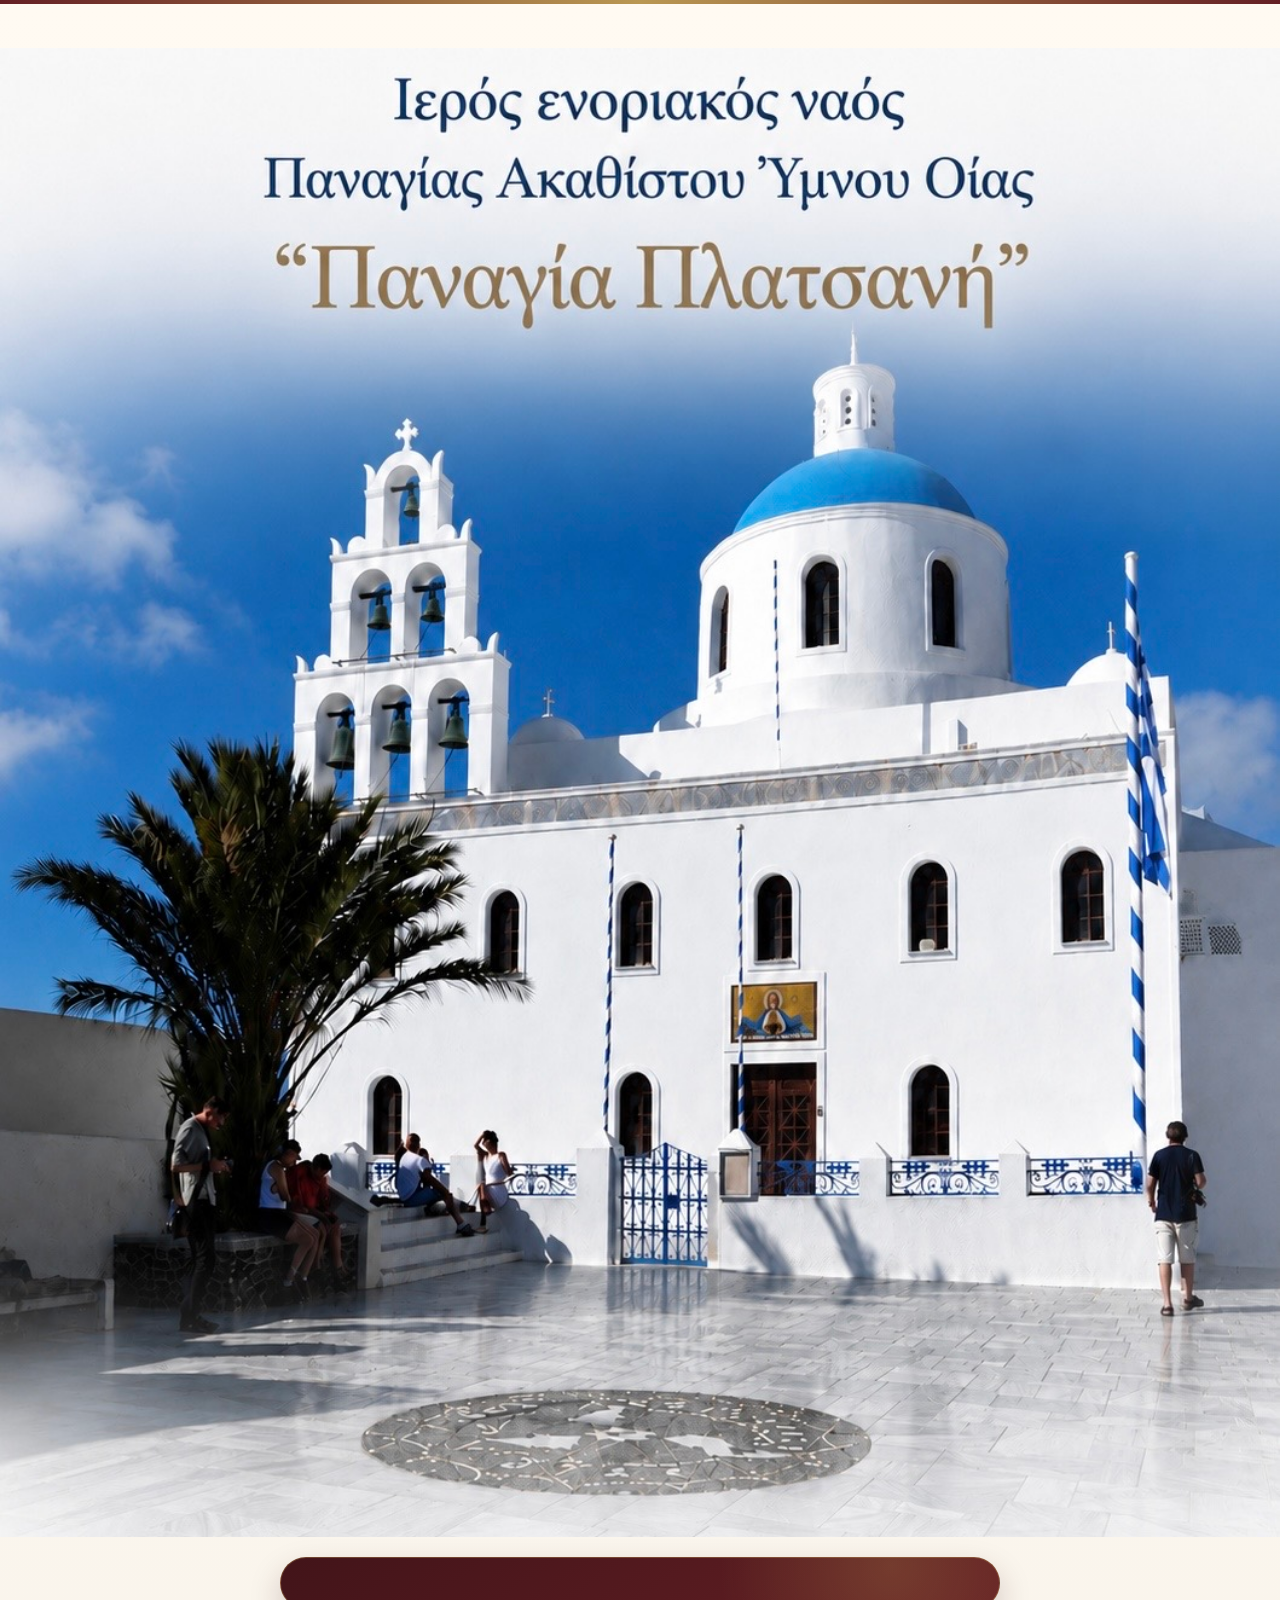
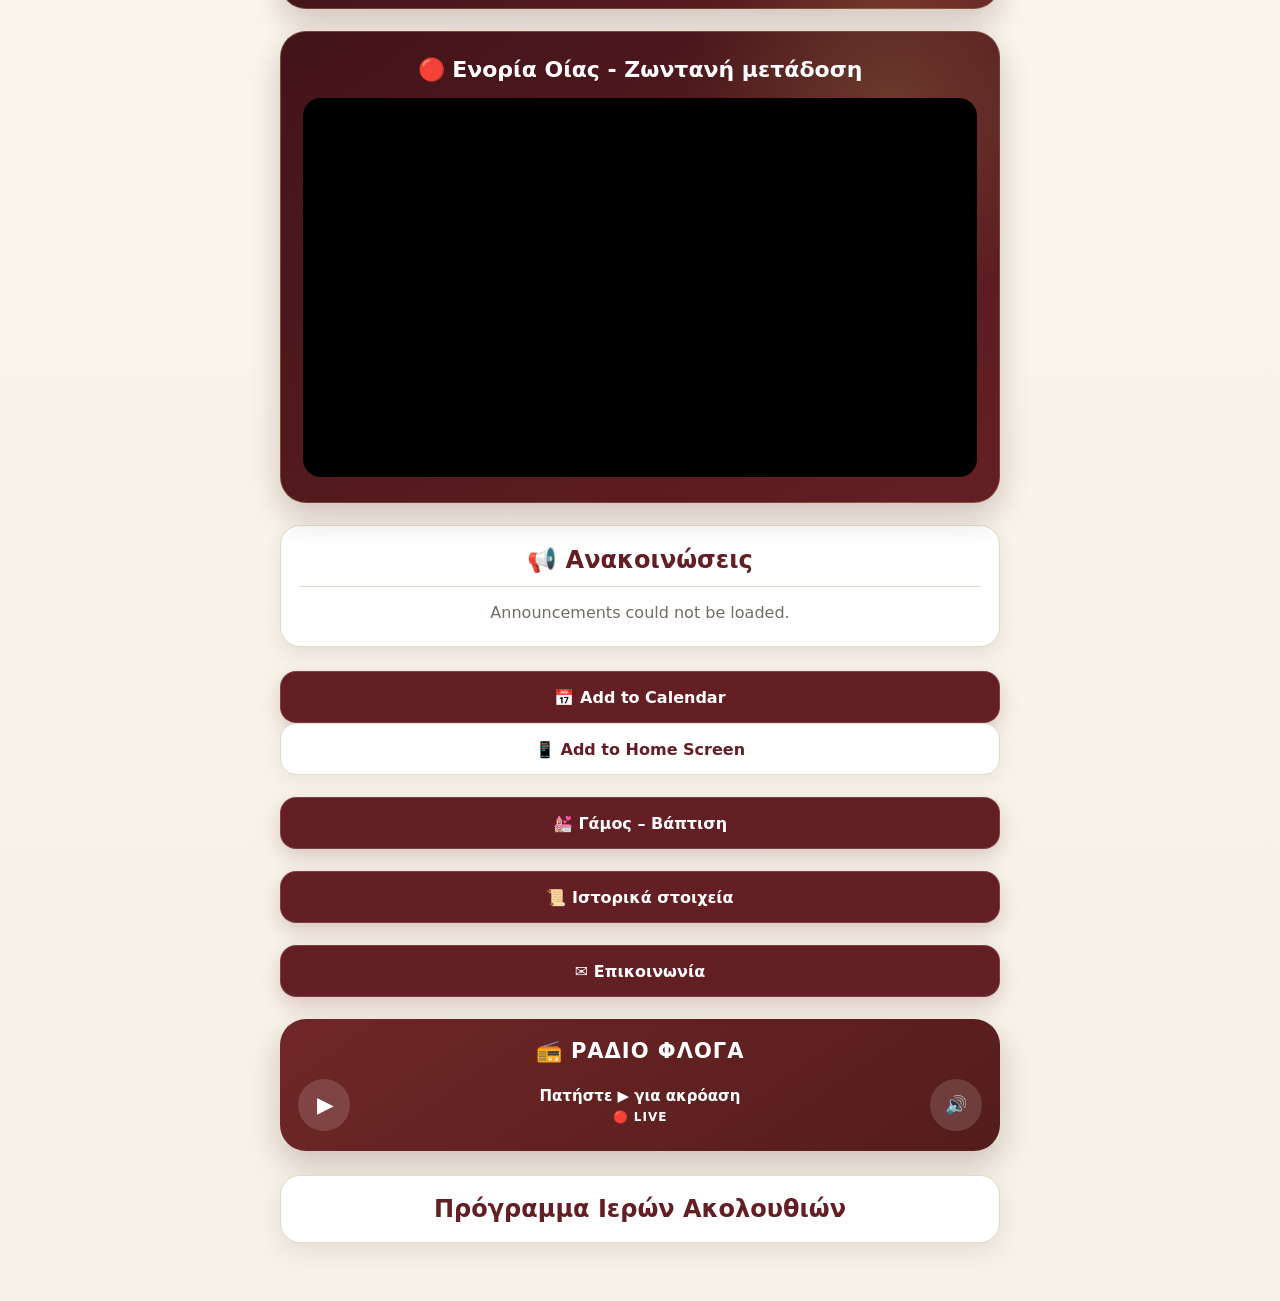
<file: index-3.html>
<!doctype html>
<html lang="el">

<head>

<meta charset="utf-8">

<meta
  name="viewport"
  content="width=device-width, initial-scale=1"
>

<link
  rel="apple-touch-icon"
  href="/apple-touch-icon-new.png"
>

<link
  rel="icon"
  type="image/png"
  sizes="192x192"
  href="/icon-192.png"
>

<title id="pageTitle">
  Ιερός ενοριακός ναός Παναγίας Ακαθίστου Ύμνου Οίας Παναγία Πλατσανή
</title>

<link
  rel="stylesheet"
  href="style.css?v=9"
>

<link
  rel="manifest"
  href="manifest.json"
>

<!-- Εικόνα προεπισκόπησης για Viber / Facebook / WhatsApp -->
<meta property="og:image" content="https://oiachurch.gr/church-new.jpg">
<meta property="og:image:type" content="image/jpeg">
<meta property="og:image:width" content="1200">
<meta property="og:image:height" content="630">

<meta name="twitter:card" content="summary_large_image">
<meta name="twitter:image" content="https://oiachurch.gr/church-new.jpg">
<script
  src="https://cdn.onesignal.com/sdks/web/v16/OneSignalSDK.page.js"
  defer
></script>


<script>

window.OneSignalDeferred =
  window.OneSignalDeferred || [];

OneSignalDeferred.push(
  async function(OneSignal) {

    await OneSignal.init({

      appId:
        "930afb48-3d13-4539-8197-c81f61e7e154",

      serviceWorkerPath:
        "OneSignalSDKWorker.js",

      serviceWorkerUpdaterPath:
        "OneSignalSDKUpdaterWorker.js",

      notifyButton: {
        enable: true
      }

    });

  }
);

</script>
<script>
<script>
document.addEventListener("DOMContentLoaded", () => {

  const servicesBtn =
    document.getElementById("servicesBtn");

  if (!servicesBtn) return;

  servicesBtn.addEventListener("click", () => {

    const password =
      prompt("🔐 Κωδικός πρόσβασης");

    if (password === null) return;

    if (password !== "1234") {
      alert("❌ Λάθος κωδικός.");
      return;
    }

    const choice =
      prompt(
        "Επίλεξε υπηρεσία:\n\n" +
        "1 -- 💍 Γάμος\n" +
        "2 -- 👶 Βάπτιση"
      );

    if (choice === "1") {

      window.location.href =
        "https://eu3.ragic.com/prasinos/forms/2?ragic-web-embed=true&webaction=form&ver=new&version=2";

    } else if (choice === "2") {

      window.location.href =
        "https://eu3.ragic.com/prasinos/forms/1?ragic-web-embed=true&webaction=form&ver=new&version=2";

    } else {

      alert("❌ Μη έγκυρη επιλογή.");

    }

  });

});
</script>
</script>

</head>


<body>


<div class="container">

       <!--
        <div
    class="language-switcher"
    aria-label="Language"
  >

    <button
      id="langEl"
      class="lang-btn active"
      type="button"
      aria-label="Ελληνικά"
    >
      🇬🇷
    </button>

    <button
      id="langEn"
      class="lang-btn"
      type="button"
      aria-label="English"
    >
      🇬🇧
    </button>

  </div>
-->

  <!-- =========================
       ΕΙΚΟΝΑ ΝΑΟΥ
       ========================= -->

  <div class="church-image">

    <img
      src="church-home.jpg"
      alt="Ιερός Ενοριακός Ναός Παναγίας Ακαθίστου Ύμνου Οίας «Παναγία Πλατσανή»"
    >

  </div>


  <!-- =========================
       ΟΝΟΜΑ ΝΑΟΥ
       ========================= -->

 <!-- <div class="church-title">

    Ιερός Ενοριακός Ναός
    Παναγίας Ακαθίστου Ύμνου Οίας

    <br>

    «Παναγία Πλατσανή»

  </div>

>
  <!-- =========================
       ΕΠΟΜΕΝΗ ΑΚΟΛΟΥΘΙΑ
       ========================= -->

  <div
    id="nextEventCard"
    class="next-event-card"
  >
  </div>
  <!-- =========================
     YOUTUBE LIVE
========================= -->

<div class="next-event-card youtube-live-box">

    <div class="youtube-live-title">
        🔴 Ενορία Οίας - Ζωντανή μετάδοση
    </div>

    <div class="youtube-live-frame">
        <iframe
            src="https://www.youtube.com/embed/live_stream?channel=UC4-EbdlZRLOIaQNHRNCoWPg"
            title="Live - Ενορία Οίας"
            allow="accelerometer; autoplay; clipboard-write; encrypted-media; gyroscope; picture-in-picture; web-share"
            allowfullscreen>
        </iframe>
    </div>

</div>
  
 <!-- =========================
     ΑΝΑΚΟΙΝΩΣΕΙΣ
     ========================= -->

<div class="announcements-box">

  <div class="announcements-title">
    📢 Ανακοινώσεις
  </div>

  <div
    id="announcementsContent"
    class="announcements-content"
  >
    <div class="announcements-empty">
      Φόρτωση ανακοινώσεων...
    </div>
  </div>

</div>

  <!-- =========================
       ΠΡΟΣΘΗΚΗ ΣΤΟ ΗΜΕΡΟΛΟΓΙΟ
       & ΠΡΟΣΘΗΚΗ ΣΤΗΝ ΑΦΕΤΗΡΙΑ
       ========================= -->

  <p>

<a class="btn" href="calendar.ics" data-i18n="addCalendar">
  📅 Προσθήκη στο Ημερολόγιο
</a>

    <button
      id="installBtn"
      class="btn secondary"
      type="button"
      onclick="document.getElementById('installHelp').hidden=false"
      data-i18n="addHome"
    >
      📱 Προσθήκη στην Αφετηρία
    </button>

  </p>

<!-- ΓΑΜΟΣ - ΒΑΠΤΙΣΗ -->
<p>
<button
  id="servicesBtn"
  class="btn"
  type="button"
  onclick="openServices()"
>
  💒 Γάμος – Βάπτιση
</button>
</p>
<p>
<!-- ΙΣΤΟΡΙΚΑ ΣΤΟΙΧΕΙΑ -->
<p>
  <button
    id="historyBtn"
    class="btn"
    type="button"
    onclick="openHistory()"
  >
    📜 Ιστορικά στοιχεία
  </button>
</p>
  <button
    id="contactBtn"
    class="btn"
    type="button"
  >
  
    ✉️ Επικοινωνία
  </button>
</p>

<div
  id="contactModal"
  class="services-modal"
>

  <div class="services-box">

    <button
      class="services-close"
      type="button"
      onclick="closeContact()"
    >
      ×
    </button>

    <div class="services-title">
      Επικοινωνία
    </div>

    <div class="services-subtitle">
      Ιερός ενοριακός Ναός Παναγίας Ακαθίστου Ύμνου Οίας
      "Παναγία Πλατσανή"
    </div>

    <div class="contact-details">

      <a href="tel:+306938785587">
        📞 <strong>0030 6938785587</strong>
      </a>

      <a href="mailto:nikolaos.pra@gmail.com">
        ✉️ <strong>nikolaos.pra@gmail.com</strong>
      </a>
<a
    href="https://www.facebook.com/share/1BsXyYsrqk/?mibextid=wwXIfr"
    target="_blank"
    rel="noopener noreferrer"
>
    📘 <strong>Facebook</strong>
</a>
      <div>
        📍 <strong>Οία Θήρας</strong>
      </div>

      <button
        class="btn contact-map-btn"
        type="button"
        onclick="openChurchMap()"
      >
        🗺️ Χάρτης
      </button>

    </div>

  </div>

</div>
<!-- =========================
     ΙΣΤΟΡΙΚΑ ΣΤΟΙΧΕΙΑ
========================= -->
<div
  id="historyModal"
  class="services-modal"
  lang="el"
  style="display:none;"
>
  <div class="services-box">

    <button
      class="services-close"
      type="button"
      onclick="closeHistory()"
    >
      ×
    </button>

    <div class="services-title">
      Ιστορικά στοιχεία
    </div>

    <div class="history-translate">
    <button
        type="button"
        class="btn"
        onclick="translateHistory()"
    >
        🌐 Μετάφραση
    </button>
</div>

<div
    class="history-content"
    style="text-align:left; line-height:1.7; overflow-y:auto; max-height:65vh;"
>

      <p>
        Ο Ιερός Ναός της Παναγίας της Πλατσανής είναι αφιερωμένος
        στον Ακάθιστο Ύμνο της Υπεραγίας Θεοτόκου.
      </p>

      <p>
        Το έτος 626 μ.Χ. αμέτρητες ορδές Αβάρων και Περσών
        περικύκλωσαν την Κωνσταντινούπολη, όμως οι ελάχιστοι
        υπερασπιστές της ενθαρρυνόμενοι από τον Πατριάρχη Σέργιο
        και βοηθούμενοι από την Παναγία, κατόρθωσαν να αποκρούσουν
        τους επιδρομείς.
      </p>

      <p>
        Ύστερα από τη νίκη αυτή όλοι οι κάτοικοι της
        Κωνσταντινούπολης συγκεντρώθηκαν στο ναό της Παναγίας
        των Βλαχερνών, και όλη τη νύκτα έψαλαν τον Ακάθιστο Ύμνο
        ευχαριστώντας Την για την Προστασία της πόλεως.
        Οι εκκλησιαζόμενοι όλη τη νύκτα έψαλαν χωρίς να καθίσουν,
        γι αυτό και ο ύμνος ονομάστηκε «Ακάθιστος».
      </p>

      <p>
        Αρχικά ο Ιερός Ναός της Παναγίας της Πλατσανής ήταν
        κτισμένος στην άκρη του χωριού μέσα στο κάστρο, εκεί που
        σήμερα όλοι οι επισκέπτες της Σαντορίνης μαζεύονται
        καθημερινά για να απολαύσουν το καταπληκτικό ηλιοβασίλεμα
        της Οίας.
      </p>

      <p>
        Με τον καταστροφικό σεισμό όμως της 9ης Ιουλίου 1956 μ.Χ.
        ο Ναός γκρεμίστηκε και επειδή το έδαφος στο σημείο αυτό
        δεν είναι σταθερό η εκκλησία ξανακτίστηκε στο κέντρο
        του χωριού.
      </p>

      <p>
        Η παράδοση αναφέρει ότι η εικόνα της Παναγίας που βρίσκεται
        στο τέμπλο βρέθηκε στη θάλασσα. Κάποιος ψαράς την ώρα που
        ψάρευε είδε καταμεσής στο πέλαγος ένα φως που έμοιαζε με
        αναμένο καντήλι. Πηγαίνοντας κοντά είδε την εικόνα της
        Παναγίας η οποία όμως όσο την πλησίαζε απομακρυνόταν.
      </p>

      <p>
        Τότε ειδοποίησε τους ιερείς και τους κατοίκους του χωριού
        οι οποίοι με δεήσεις και παρακλήσεις, με θυμιάματα και
        λαμπάδες κατέβηκαν στον αιγιαλό και με ευλάβεια μεγάλη
        μετέφεραν την εικόνα σε εκκλησία του χωριού.
      </p>

      <p>
        Την άλλη μέρα όταν πήγε να ανάψει τα καντήλια ο ιερέας
        δεν βρήκε στο Ναό τη νεοφανή εικόνα. Ύστερα από έρευνες
        αρκετών ωρών η εικόνα βρέθηκε στα τείχη του κάστρου
        απ’ όπου μεταφέρθηκε πάλι στο Ναό.
      </p>

      <p>
        Αλλά και πάλι την επόμενη μέρα οι κάτοικοι τη βρήκαν
        στο κάστρο, τη μετέφεραν ξανά στο Ναό και έτσι ακολούθησε
        πολλές φορές η μεταφορά μέχρι που οι κάτοικοι αποφάσισαν
        να συνεισφέρουν όλοι για να κτιστεί η εκκλησία στο μέρος
        όπου η ίδια η Παναγία είχε διαλέξει.
      </p>

      <p>
        Το όνομα «Πλατσανή» της το έδωσαν από το θόρυβο
        «πλατς - πλατς» που έκαναν τα κύματα όταν κτυπούσαν
        την εικόνα στη θάλασσα όπου βρέθηκε.
      </p>

      <p>
        Όλα τα Ιερά σκεύη είναι αφιερώματα ευσεβών Οιατών,
        κυρίως ναυτικών, για να τους προστατεύει στα ταξίδια τους.
        Τα περισσότερα από αυτά προέρχονται από την Ορθόδοξη Ρωσία,
        όπου με τα ιστιοφόρα τους μετέφεραν το φημισμένο κρασί
        της Σαντορίνης.
      </p>

      <p>
        Το τέμπλο είναι ξυλόγλυπτο. Υπάρχει πάνω σ’ αυτό η
        χρονολογία 1820 μ.Χ. η οποία όμως είναι πιθανόν η
        χρονολογία επιχρύσωσής του, γιατί η κατασκευή του
        τοποθετείται από τους ειδικούς πολύ παλαιότερα.
      </p>

      <p>
        Η Αγιογράφηση του ναού έγινε σε τρία στάδια από
        Θηραίους αγιογράφους.
      </p>

    </div>
  </div>
</div>
  <!-- =========================
       RADIO FLOGA
       ========================= -->
  <div class="radio-player">
  <div class="radio-player-title">
    📻 ΡΑΔΙΟ ΦΛΟΓΑ
  </div>

  <div class="radio-player-controls">

    <button id="radioPlay" type="button">
      ▶
    </button>

    <div class="radio-info">
      <div id="radioStatus">
        Πατήστε ▶ για ακρόαση
      </div>
      <div class="radio-live">
        🔴 LIVE
      </div>
    </div>

    <button id="radioMute" type="button">
      🔊
    </button>

  </div>

 <audio id="radioAudio" preload="none">
  <source src="https://late-paper-b3de.nikolaos-pra.workers.dev">
</audio>

</div>


  <!-- =========================
       ΠΡΟΓΡΑΜΜΑ ΙΕΡΩΝ ΑΚΟΛΟΥΘΙΩΝ
       ========================= -->

  <div
    class="schedule-title"
    data-i18n="mainTitle"
  >
    Πρόγραμμα Ιερών Ακολουθιών
  </div>


  <!-- =========================
       ΛΙΣΤΑ ΑΚΟΛΟΥΘΙΩΝ
       ========================= -->

  <ul id="events">
  </ul>


  <!-- =========================
       ΠΑΡΑΘΥΡΟ
       ΠΡΟΣΘΗΚΗ ΣΤΗΝ ΑΦΕΤΗΡΙΑ
       ========================= -->

  <div
    id="installHelp"
    class="install-help"
    hidden
  >

    <div
      class="install-card"
      role="dialog"
      aria-modal="true"
      aria-labelledby="installTitle"
    >


      <button
        id="closeInstall"
        class="install-close"
        type="button"
        aria-label="Κλείσιμο"
        onclick="document.getElementById('installHelp').setAttribute('hidden','')"
      >
        ×
      </button>


      <div class="install-icon">
        📱
      </div>


      <h2
        id="installTitle"
        data-i18n="addHome"
      >
        Προσθήκη στην Αφετηρία
      </h2>


      <p data-i18n="onIphone">
        Στο iPhone:
      </p>


      <ol>

        <li data-i18n-html="shareStep">
          Πάτησε
          <strong>Κοινοποίηση</strong>
          ↗ στο Safari.
        </li>


        <li data-i18n-html="homeStep">
          Επίλεξε
          <strong>
            «Προσθήκη στην Αφετηρία»
          </strong>.
        </li>


        <li data-i18n-html="addStep">
          Πάτησε
          <strong>«Προσθήκη»</strong>.
        </li>

      </ol>


      <button
        id="closeInstall2"
        class="btn"
        type="button"
        onclick="document.getElementById('installHelp').setAttribute('hidden','')"
        data-i18n="ok"
      >
        Εντάξει
      </button>


    </div>

  </div>


  <!-- =========================
       SCRIPT
       ========================= -->

  <script src="script.js?v=28"></script>


</div>
</div>
<!-- =========================
     ΓΑΜΟΣ - ΒΑΠΤΙΣΗ
     ========================= -->

<div
  id="servicesModal"
  class="services-modal"
>

  <div class="services-box">

    <button
      class="services-close"
      type="button"
      onclick="closeServices()"
    >
      ×
    </button>

    <div class="services-title">
      Γάμος – Βάπτιση
    </div>

    <div class="services-subtitle">
      Επίλεξε την υπηρεσία που θέλεις
    </div>

    <div class="services-buttons">

      <button
        type="button"
        onclick="openRagicForm('marriage')"
      >
        💍 Γάμος
      </button>

      <button
        type="button"
        onclick="openRagicForm('baptism')"
      >
        👶 Βάπτιση
      </button>

    </div>

  </div>

</div>


<!-- =========================
     RAGIC FORM
     ========================= -->

<div
  id="ragicModal"
  class="services-modal"
>

  <div class="ragic-box">

    <button
      class="services-close"
      type="button"
      onclick="closeRagicForm()"
    >
      ×
    </button>

    <iframe
      id="ragicFrame"
      src=""
      title="Φόρμα"
    ></iframe>

  </div>

</div>


<script>

function openServices() {

  const password =
    prompt("🔐 Κωδικός πρόσβασης");

  if (password === null) {
    return;
  }

  if (password !== "1234") {

    alert("❌ Λάθος κωδικός.");

    return;
  }

  document
    .getElementById("servicesModal")
    .style.display = "flex";
}


function closeServices() {

  document
    .getElementById("servicesModal")
    .style.display = "none";
}


function openRagicForm(type) {

  const frame =
    document.getElementById("ragicFrame");

  if (type === "marriage") {

    frame.src =
      "https://eu3.ragic.com/prasinos/forms/2?ragic-web-embed=true&webaction=form&ver=new&version=2";

  }

  if (type === "baptism") {

    frame.src =
      "https://eu3.ragic.com/prasinos/forms/1?ragic-web-embed=true&webaction=form&ver=new&version=2";

  }

  document
    .getElementById("servicesModal")
    .style.display = "none";

  document
    .getElementById("ragicModal")
    .style.display = "flex";
}


function closeRagicForm() {

  document
    .getElementById("ragicModal")
    .style.display = "none";

  document
    .getElementById("ragicFrame")
    .src = "";
}
document
  .getElementById("contactBtn")
  .addEventListener("click", function () {

    document
      .getElementById("contactModal")
      .style.display = "flex";

  });

function closeContact() {

  document
    .getElementById("contactModal")
    .style.display = "none";

}

function openChurchMap() {

  window.open(
    "https://www.google.com/maps/search/?api=1&query=Ιερός+Ναός+Παναγίας+Ακαθίστου+Ύμνου+Οίας+Παναγία+Πλατσανή",
    "_blank"
  );

}
function openHistory() {
  document
    .getElementById("historyModal")
    .style.display = "flex";
}

function closeHistory() {
  document
    .getElementById("historyModal")
    .style.display = "none";
}
function translateHistory() {

  const browserLanguage =
    (navigator.language || "en").split("-")[0].toLowerCase();

  const currentPage = window.location.href;

  const googleTranslateUrl =
    "https://translate.google.com/translate?sl=auto&tl=" +
    encodeURIComponent(browserLanguage) +
    "en" +
    "&u=" +
    encodeURIComponent(currentPage);

  window.open(googleTranslateUrl, "_blank");
}
if (window.location.hash === "#history") {

    openHistory();

}
</script>
</body>

</html>
</file>
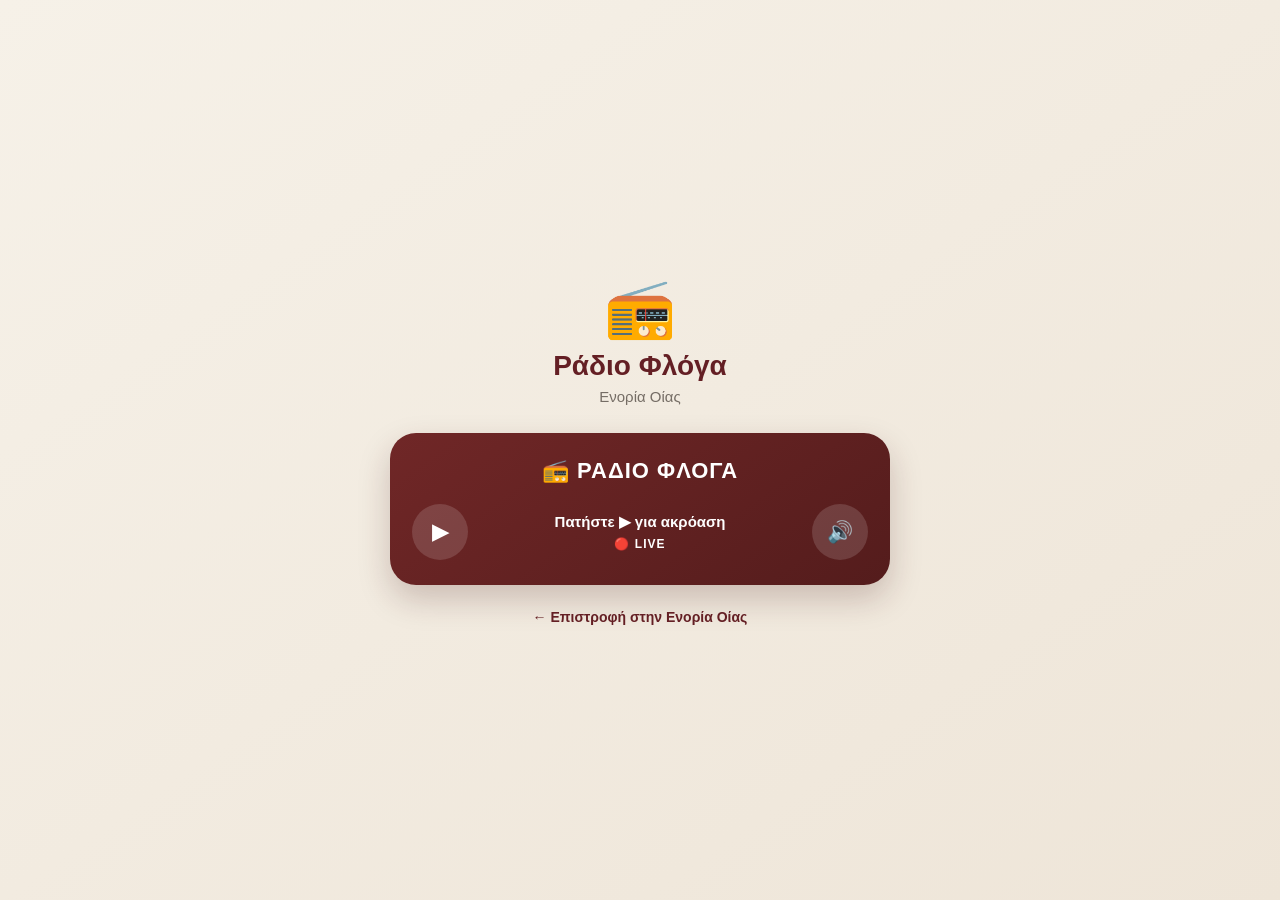
<file: radiofloga/index-2.html>
<!DOCTYPE html>
<html lang="el">

<head>

    <meta charset="UTF-8">

    <meta
        name="viewport"
        content="width=device-width, initial-scale=1.0"
    >

    <meta
        name="theme-color"
        content="#641f24"
    >

    <title>Ράδιο Φλόγα - Ενορία Οίας</title>
<meta property="og:type" content="website">

<meta
    property="og:title"
    content="Ράδιο Φλόγα - Ενορία Οίας"
>

<meta
    property="og:description"
    content="Συνδεθείτε με το Ορθόδοξο Ραδιόφωνο της Ενορίας Οίας."
>

<meta
    property="og:image"
    content="https://oiachurch.gr/radiofloga.png"
>

<meta
    property="og:url"
    content="https://oiachurch.gr/radiofloga/"
>

<meta
    property="og:site_name"
    content="Ενορία Οίας"
>

<meta
    name="twitter:card"
    content="summary_large_image"
>

<meta
    name="twitter:image"
    content="https://oiachurch.gr/radiofloga.png"
>
    <style>

        * {
            box-sizing: border-box;
        }

        body {
            margin: 0;
            min-height: 100vh;
            display: flex;
            align-items: center;
            justify-content: center;
            padding: 20px;

            background:
                linear-gradient(
                    145deg,
                    #f6f1e8 0%,
                    #eee5d8 100%
                );

            font-family:
                -apple-system,
                BlinkMacSystemFont,
                "Segoe UI",
                sans-serif;

            color: #2f2925;
        }

        .radio-page {
            width: 100%;
            max-width: 500px;
            text-align: center;
        }

        .radio-logo {
            font-size: 58px;
            margin-bottom: 8px;
        }

        .radio-heading {
            margin: 0 0 6px;
            color: #641f24;
            font-size: 28px;
            font-weight: 800;
        }

        .radio-subtitle {
            margin-bottom: 28px;
            color: #756d65;
            font-size: 15px;
        }

        .radio-player {

            width: 100%;
            padding: 25px 22px;

            border-radius: 26px;

            background:
                linear-gradient(
                    145deg,
                    #702727 0%,
                    #541c1c 100%
                );

            color: #fff;

            box-shadow:
                0 14px 32px
                rgba(70, 25, 25, 0.22);
        }

        .radio-player-title {
            text-align: center;
            font-size: 22px;
            font-weight: 800;
            letter-spacing: 1px;
            margin-bottom: 20px;
        }

        .radio-player-controls {

            display: flex;
            align-items: center;
            justify-content: center;

            gap: 14px;
        }

        .radio-player-controls button {

            width: 56px;
            height: 56px;

            flex: 0 0 56px;

            border: 0;
            border-radius: 50%;

            background:
                rgba(255,255,255,.14);

            color: #fff;

            font-size: 21px;
            font-weight: 700;

            cursor: pointer;

            -webkit-tap-highlight-color:
                transparent;
        }

        .radio-player-controls button:active {
            transform: scale(.95);
        }

        .radio-player-controls button:disabled {
            cursor: default;
        }

        .radio-info {
            flex: 1;
            min-width: 0;
            text-align: center;
        }

        #radioStatus {
            font-size: 15px;
            font-weight: 700;
        }

        .radio-live {

            margin-top: 6px;

            font-size: 12px;
            font-weight: 800;

            letter-spacing: 1px;
        }

        .radio-back {

            display: inline-block;

            margin-top: 24px;

            color: #641f24;

            text-decoration: none;

            font-size: 14px;
            font-weight: 700;
        }

    </style>

</head>


<body>

    <main class="radio-page">

        <div class="radio-logo">
            📻
        </div>

        <h1 class="radio-heading">
            Ράδιο Φλόγα
        </h1>

        <div class="radio-subtitle">
            Ενορία Οίας
        </div>


        <div class="radio-player">

            <div class="radio-player-title">
                📻 ΡΑΔΙΟ ΦΛΟΓΑ
            </div>


            <div class="radio-player-controls">

                <button
                    id="radioPlay"
                    type="button"
                    aria-label="Αναπαραγωγή"
                >
                    ▶
                </button>


                <div class="radio-info">

                    <div id="radioStatus">
                        Πατήστε ▶ για ακρόαση
                    </div>

                    <div class="radio-live">
                        🔴 LIVE
                    </div>

                </div>


                <button
                    id="radioMute"
                    type="button"
                    aria-label="Σίγαση"
                >
                    🔊
                </button>

            </div>


            <audio
                id="radioAudio"
                preload="none"
                src="https://late-paper-b3de.nikolaos-pra.workers.dev">
            </audio>

        </div>


        <a
            class="radio-back"
            href="https://oiachurch.gr/"
        >
            ← Επιστροφή στην Ενορία Οίας
        </a>

    </main>


    <script>

        const radioAudio =
            document.getElementById('radioAudio');

        const radioPlay =
            document.getElementById('radioPlay');

        const radioMute =
            document.getElementById('radioMute');

        const radioStatus =
            document.getElementById('radioStatus');

        let radioLoading = false;


        radioPlay.addEventListener(
            'click',
            async () => {

                if (radioLoading) {
                    return;
                }


                if (radioAudio.paused) {

                    radioLoading = true;

                    radioPlay.disabled = true;

                    radioPlay.style.opacity = '0.6';


                    radioStatus.textContent =
                        'Σύνδεση με το Ράδιο Φλόγα...';


                    try {

                        await radioAudio.play();


                        radioPlay.textContent =
                            '❚❚';


                        radioStatus.textContent =
                            'Αναπαραγωγή Ράδιο Φλόγα';


                    } catch (error) {

                        radioPlay.textContent =
                            '▶';


                        radioStatus.textContent =
                            'Δεν ήταν δυνατή η σύνδεση με το ραδιόφωνο.';

                    }


                    radioLoading = false;

                    radioPlay.disabled = false;

                    radioPlay.style.opacity = '1';


                } else {

                    radioAudio.pause();


                    radioPlay.textContent =
                        '▶';


                    radioStatus.textContent =
                        'Πατήστε ▶ για ακρόαση';

                }

            }
        );


        radioMute.addEventListener(
            'click',
            () => {

                radioAudio.muted =
                    !radioAudio.muted;


                radioMute.textContent =
                    radioAudio.muted
                        ? '🔇'
                        : '🔊';

            }
        );

    </script>

</body>

</html>
</file>
<file: style.css>
:root{
  --burgundy:#641f24;
  --burgundy-dark:#421419;
  --gold:#b99752;
  --cream:#f6f1e8;
  --text:#2f2925;
  --muted:#756d65;
  --white:#fff;
  --border:#e5d9c8;
}

*{
  box-sizing:border-box;
}

html{
  background:var(--cream);
  -webkit-text-size-adjust:100%;
}

body{
  margin:0;
  min-height:100vh;

  font-family:
    -apple-system,
    BlinkMacSystemFont,
    "SF Pro Display",
    "SF Pro Text",
    system-ui,
    sans-serif;

  color:var(--text);

  background:
    linear-gradient(
      180deg,
      #fffaf2 0%,
      var(--cream) 100%
    );

  -webkit-font-smoothing:antialiased;
}


/* =========================================
   ΕΠΑΝΩ ΓΡΑΜΜΗ
   ========================================= */

body:before{
  content:"";
  display:block;
  height:4px;

  background:
    linear-gradient(
      90deg,
      var(--burgundy),
      var(--gold),
      var(--burgundy)
    );
}


/* =========================================
   ΚΥΡΙΟ CONTAINER
   ========================================= */

.container{
  width:calc(100% - 28px);
  max-width:720px;

  margin:0 auto;

  padding:22px 0 44px;
}


/* =========================================
   ΠΑΛΙΟ H1
   ========================================= */

h1{
  margin:0 0 18px;

  padding:28px 20px;

  color:#fff;

  text-align:center;

  font-size:clamp(25px,7vw,36px);

  line-height:1.16;

  letter-spacing:-.02em;

  font-weight:750;

  border-radius:24px;

  background:
    radial-gradient(
      circle at 85% 15%,
      rgba(185,151,82,.25),
      transparent 28%
    ),
    linear-gradient(
      145deg,
      var(--burgundy-dark),
      var(--burgundy)
    );

  box-shadow:
    0 14px 32px rgba(66,20,25,.18);
}


/* =========================================
   ΟΝΟΜΑ ΝΑΟΥ
   ========================================= */

.church-title{
  background:#ffffff;

  border:1px solid var(--border);

  border-radius:26px;

  padding:25px 22px;

  margin:14px 0 22px;

  text-align:center;

  color:var(--burgundy);

  font-size:clamp(21px,5.5vw,28px);

  font-weight:800;

  line-height:1.35;

  box-shadow:
    0 10px 26px rgba(55,38,25,.10);
}


/* =========================================
   ΕΙΚΟΝΑ ΝΑΟΥ
   ========================================= */

.church-image{
    width:100vw;
    margin:10px 0 20px;
    margin-left:calc(50% - 50vw);
    padding:0;
}

.church-image img{
    display:block;
    width:100vw !important;
    max-width:none !important;
    height:auto;
    margin:0;
    padding:0;
    object-fit:cover;
    border-radius:0;
}


/* =========================================
   ΚΟΥΜΠΙΑ
   ========================================= */

.container>p{
  margin:0 0 22px;

  text-align:center;
}

.btn{
  display:inline-flex;

  align-items:center;
  justify-content:center;

  min-height:52px;

  width:100%;

  padding:0 20px;

  border-radius:16px;

  background:var(--burgundy);

  color:#fff;

  text-decoration:none;

  font-weight:700;

  font-size:16px;

  box-shadow:
    0 8px 20px rgba(100,31,36,.20);

  border:1px solid rgba(255,255,255,.15);

  transition:
    transform .15s ease,
    box-shadow .15s ease;
}

.btn:active{
  transform:scale(.98);

  box-shadow:
    0 4px 12px rgba(100,31,36,.16);
}

button.btn{
  font-family:inherit;
  cursor:pointer;
}

.btn.secondary{
  background:#fff;

  color:var(--burgundy);

  border:
    1px solid var(--border);

  box-shadow:
    0 7px 18px rgba(55,38,25,.06);
}


/* =========================================
   ΕΠΟΜΕΝΗ ΑΚΟΛΟΥΘΙΑ
   ========================================= */

.next-event-card{
  position:relative;

  overflow:hidden;

  margin:0 0 22px;

  padding:25px 22px;

  border-radius:26px;

  background:
    radial-gradient(
      circle at 85% 15%,
      rgba(185,151,82,.25),
      transparent 28%
    ),
    linear-gradient(
      145deg,
      var(--burgundy-dark),
      var(--burgundy)
    );

  color:#fff;

  text-align:center;

  border:
    1px solid rgba(185,151,82,.35);

  box-shadow:
    0 14px 32px rgba(66,20,25,.22);
}


/* Τίτλος */

.next-card-label{
  position:relative;

  z-index:1;

  font-size:21px;

  font-weight:800;

  letter-spacing:1px;

  margin-bottom:10px;
}


/* Ημερομηνία */

.next-card-date{
  position:relative;

  z-index:1;

  font-size:20px;

  font-weight:700;

  margin-bottom:5px;
}


/* Ώρα */

.next-card-time{
  position:relative;

  z-index:1;

  font-size:32px;

  line-height:1.15;

  font-weight:800;

  margin:8px 0 12px;
}


/* Τίτλος ακολουθίας */

.next-card-title{
  position:relative;

  z-index:1;

  font-size:23px;

  font-weight:700;

  line-height:1.35;
}


/* Τοποθεσία */

.next-card-location{
  position:relative;

  z-index:1;

  margin-top:10px;

  font-size:16px;

  font-weight:600;
}


/* Αντίστροφη μέτρηση */

.next-card-countdown{
  position:relative;

  z-index:1;

  margin:16px auto 0;

  padding:11px 16px;

  border-radius:14px;

  background:rgba(255,255,255,.12);

  font-size:17px;

  font-weight:700;

  display:inline-block;
}


/* Απενεργοποίηση τυχόν παλιού εφέ */

.next-event-card::after{
  display:none !important;

  content:none !important;
}


/* =========================================
   RADIO FLOGA
   ========================================= */

/* =========================
   ΡΑΔΙΟ ΦΛΟΓΑ
   ========================= */

.radio-player {
  width: 100%;
  margin: 20px 0 24px;
  padding: 20px 18px;

  border-radius: 26px;

  background:
    linear-gradient(
      145deg,
      #702727 0%,
      #541c1c 100%
    );

  color: #fff;

  box-shadow:
    0 14px 32px rgba(70, 25, 25, 0.22);
}

.radio-player-title {
  text-align: center;

  font-size: 21px;
  font-weight: 800;

  letter-spacing: 1px;

  margin-bottom: 16px;
}

.radio-player-controls {
  display: flex;
  align-items: center;
  justify-content: center;

  gap: 14px;
}

.radio-player-controls button {
  width: 52px;
  height: 52px;

  flex: 0 0 52px;

  border: 0;
  border-radius: 50%;

  background: rgba(255,255,255,.14);

  color: #fff;

  font-size: 20px;
  font-weight: 700;

  cursor: pointer;
}

.radio-player-controls button:active {
  transform: scale(.95);
}

.radio-info {
  flex: 1;
  min-width: 0;

  text-align: center;
}

#radioStatus {
  font-size: 15px;
  font-weight: 700;
}

.radio-live {
  margin-top: 5px;

  font-size: 12px;
  font-weight: 800;

  letter-spacing: 1px;
}

#radioMute {
  font-size: 18px;
}

/* =========================================
   ΠΡΟΓΡΑΜΜΑ ΙΕΡΩΝ ΑΚΟΛΟΥΘΙΩΝ
   ========================================= */

.schedule-title{
  background:#ffffff;

  border:1px solid var(--border);

  border-radius:20px;

  padding:18px 16px;

  margin:22px 0 14px;

  text-align:center;

  color:var(--burgundy);

  font-size:24px;

  font-weight:800;

  line-height:1.25;

  box-shadow:
    0 8px 22px rgba(55,38,25,.09);
}


/* =========================================
   ΛΙΣΤΑ ΑΚΟΛΟΥΘΙΩΝ
   ========================================= */

#events{
  list-style:none;

  padding:0;

  margin:0;

  display:grid;

  gap:11px;
}

#events li{
  position:relative;

  margin:0;

  padding:16px 17px 16px 21px;

  background:
    rgba(255,255,255,.96);

  border:
    1px solid var(--border);

  border-radius:18px;

  box-shadow:
    0 5px 16px rgba(55,38,25,.065);

  line-height:1.5;

  overflow:hidden;
}

#events li:before{
  content:"";

  position:absolute;

  left:0;

  top:0;

  bottom:0;

  width:4px;

  background:var(--gold);
}

#events li strong{
  color:var(--burgundy);

  font-weight:800;
}

#events li small{
  display:inline-block;

  margin-top:3px;

  color:var(--muted);

  font-size:13px;
}


/* =========================================
   ΤΡΕΧΟΥΣΑ ΑΚΟΛΟΥΘΙΑ ΣΤΗ ΛΙΣΤΑ
   ========================================= */

#events li.next-event{
  background:#641f24 !important;

  color:#ffffff !important;

  border:
    1px solid #421419 !important;

  box-shadow:
    0 8px 22px rgba(66,20,25,.22);
}

#events li.next-event:before{
  background:#b99752 !important;
}

#events li.next-event strong{
  color:#ffffff !important;
}

#events li.next-event small{
  color:#ffffff !important;
}


/* =========================================
   ΓΛΩΣΣΑ
   ========================================= */

.language-switcher{
  display:flex;

  justify-content:flex-end;

  align-items:center;

  gap:5px;

  margin:0 0 8px;
}

.lang-btn{
  width:42px;

  height:36px;

  padding:0;

  border:
    1px solid var(--border);

  border-radius:12px;

  background:
    rgba(255,255,255,.82);

  box-shadow:
    0 4px 10px rgba(55,38,25,.06);

  font-size:21px;

  line-height:1;

  cursor:pointer;

  opacity:.55;

  transition:all .15s ease;
}

.lang-btn.active{
  opacity:1;

  background:#fff;

  border-color:var(--gold);

  box-shadow:
    0 5px 14px rgba(55,38,25,.10);

  transform:translateY(-1px);
}

.lang-btn:active{
  transform:scale(.96);
}


/* =========================================
   INSTALL / ΠΡΟΣΘΗΚΗ ΣΤΗΝ ΑΦΕΤΗΡΙΑ
   ========================================= */

.install-help{
  position:fixed;

  inset:0;

  z-index:9999;

  display:flex;

  align-items:flex-end;

  justify-content:center;

  padding:18px;

  background:
    rgba(40,25,20,.38);

  backdrop-filter:blur(4px);
}

.install-help[hidden]{
  display:none;
}

.install-card{
  position:relative;

  width:min(100%,430px);

  padding:26px 22px 22px;

  background:#fffaf3;

  border:
    1px solid #e5d9c8;

  border-radius:
    26px 26px 20px 20px;

  box-shadow:
    0 20px 50px rgba(40,25,20,.25);

  text-align:center;
}

.install-icon{
  font-size:34px;

  margin-bottom:5px;
}

.install-card h2{
  margin:0 0 8px;

  color:
    var(--burgundy);

  font-size:23px;
}

.install-card p{
  margin:8px 0;

  text-align:left;

  color:var(--text);
}

.install-card ol{
  margin:8px 0 20px;

  padding-left:24px;

  text-align:left;

  line-height:1.65;

  color:var(--text);
}

.install-close{
  position:absolute;

  right:13px;

  top:10px;

  border:0;

  background:transparent;

  font-size:30px;

  color:var(--muted);

  cursor:pointer;
}


/* =========================================
   ΕΟΡΤΟΛΟΓΙΟ
   ========================================= */

#orthodox-calendar-page{
  margin-top:0;
}

.calendar-header{
  padding:20px;

  color:#fff;

  text-align:center;

  border-radius:24px;

  background:
    radial-gradient(
      circle at 85% 15%,
      rgba(185,151,82,.25),
      transparent 28%
    ),
    linear-gradient(
      145deg,
      var(--burgundy-dark),
      var(--burgundy)
    );

  box-shadow:
    0 14px 32px rgba(66,20,25,.18);
}

.calendar-back{
  width:100%;

  margin-bottom:18px;

  padding:12px 14px;

  border:
    1px solid rgba(255,255,255,.25);

  border-radius:14px;

  background:
    rgba(255,255,255,.12);

  color:#fff;

  font:inherit;

  font-weight:700;

  cursor:pointer;
}

.calendar-title{
  font-size:28px;

  font-weight:800;
}

.calendar-date{
  margin-top:8px;

  font-size:16px;

  opacity:.9;
}

.calendar-loading{
  margin-top:20px;
}

.calendar-content{
  display:grid;

  gap:12px;

  margin-top:16px;
}

.calendar-content section{
  padding:18px;

  background:
    rgba(255,255,255,.96);

  border:
    1px solid var(--border);

  border-radius:18px;

  box-shadow:
    0 5px 16px rgba(55,38,25,.065);
}

.calendar-content h2{
  margin:0 0 10px;

  color:var(--burgundy);

  font-size:19px;
}

.calendar-content p{
  margin:0;

  line-height:1.55;
}

.calendar-content ul{
  margin:0;

  padding-left:22px;
}

.calendar-content li{
  margin:7px 0;

  line-height:1.45;
}

.reading{
  padding:10px 0;

  border-bottom:
    1px solid var(--border);
}

.reading:last-child{
  border-bottom:0;
}


/* =========================================
   DESKTOP
   ========================================= */

@media(min-width:650px){

  .container{
    padding-top:34px;
  }

  #events{
    grid-template-columns:1fr 1fr;
  }

}


/* =========================================
   ΚΙΝΗΤΑ
   ========================================= */

@media(max-width:480px){

  .language-switcher{
    margin-bottom:4px;
  }

  .lang-btn{
    width:40px;

    height:34px;

    font-size:20px;
  }


  .church-title{
    font-size:21px;

    padding:22px 14px;
  }


  .next-event-card{
    padding:23px 17px;
  }


  .next-card-label{
    font-size:18px;
  }


  .next-card-date{
    font-size:18px;
  }


  .next-card-time{
    font-size:30px;
  }


  .next-card-title{
    font-size:21px;
  }


  .next-card-location{
    font-size:15px;
  }


  .next-card-countdown{
    font-size:16px;
  }


  .schedule-title{
    font-size:22px;

    padding:17px 12px;
  }

}


/* =========================================
   REDUCED MOTION
   ========================================= */

@media(prefers-reduced-motion:reduce){

  *{
    transition:none !important;
  }

}
/* =========================================
   ΑΝΑΚΟΙΝΩΣΕΙΣ
   ========================================= */

.announcements-box {
  width: 100%;
  margin: 18px 0 24px;
  padding: 20px 18px;
  background: #ffffff;
  border: 1px solid var(--border);
  border-radius: 20px;
  box-shadow: 0 7px 20px rgba(55, 38, 25, 0.10);
}

.announcements-title {
  margin: 0 0 14px;
  padding-bottom: 12px;
  border-bottom: 1px solid var(--border);

  color: var(--burgundy);
  text-align: center;

  font-size: 24px;
  font-weight: 800;
}

.announcements-content {
  color: var(--text);
  font-size: 17px;
  line-height: 1.55;
}

.announcement-item {
  padding: 14px 0;
  border-bottom: 1px solid var(--border);
}

.announcement-item:last-child {
  border-bottom: 0;
}

.announcement-date {
  display: block;
  margin-bottom: 5px;
  color: var(--muted);
  font-size: 13px;
}

.announcement-text {
  white-space: pre-wrap;
  word-break: break-word;
}

.announcements-empty {
  color: var(--muted);
  text-align: center;
  font-size: 16px;
}
.services-modal {
  display: none;
  position: fixed;
  inset: 0;
  z-index: 99999;
  background: rgba(40,25,20,.72);
  align-items: center;
  justify-content: center;
  padding: 20px;
}

.services-box {
  position: relative;
  width: 100%;
  max-width: 430px;
  padding: 32px 22px;
  background: #fffaf3;
  border-radius: 28px;
  box-shadow: 0 20px 60px rgba(0,0,0,.30);
  text-align: center;
}

.services-close {
  position: absolute;
  top: 12px;
  right: 14px;
  width: 42px;
  height: 42px;
  border: 0;
  border-radius: 50%;
  background: #eee6df;
  color: #641f24;
  font-size: 30px;
}

.services-title {
  color: #641f24;
  font-size: 28px;
  font-weight: 800;
}

.services-subtitle {
  margin: 8px 0 28px;
  color: #756d65;
}

.services-buttons {
  display: flex;
  flex-direction: column;
  gap: 14px;
}

.services-buttons button {
  width: 100%;
  min-height: 82px;
  border: 1px solid #dfd3c5;
  border-radius: 20px;
  background: #fff;
  color: #641f24;
  font-size: 22px;
  font-weight: 800;
}

.services-buttons button:first-child {
  background: #641f24;
  color: #fff;
}
.services-modal {
  display: none;
  position: fixed;
  inset: 0;
  z-index: 99999;
  background: rgba(40,25,20,.72);
  align-items: center;
  justify-content: center;
  padding: 20px;
}

.services-box {
  position: relative;
  width: 100%;
  max-width: 430px;
  padding: 32px 22px;
  background: #fffaf3;
  border-radius: 28px;
  box-shadow: 0 20px 60px rgba(0,0,0,.30);
  text-align: center;
}

.services-close {
  position: absolute;
  top: 12px;
  right: 14px;
  width: 42px;
  height: 42px;
  border: 0;
  border-radius: 50%;
  background: #eee6df;
  color: #641f24;
  font-size: 30px;
  line-height: 1;
}

.services-title {
  color: #641f24;
  font-size: 28px;
  font-weight: 800;
  margin-bottom: 8px;
}

.services-subtitle {
  margin: 0 0 28px;
  color: #756d65;
  font-size: 16px;
}

.services-buttons {
  display: flex;
  flex-direction: column;
  gap: 14px;
}

.services-buttons button {
  width: 100%;
  min-height: 82px;
  border: 1px solid #dfd3c5;
  border-radius: 20px;
  background: #fff;
  color: #641f24;
  font-size: 22px;
  font-weight: 800;
}

.services-buttons button:first-child {
  background: #641f24;
  color: #fff;
}

.ragic-box {
  position: relative;
  width: 100%;
  height: 92vh;
  background: #fff;
  border-radius: 24px;
  overflow: hidden;
}

.ragic-box iframe {
  width: 100%;
  height: 100%;
  border: 0;
}
.contact-details {
  display: flex;
  flex-direction: column;
  gap: 14px;
  margin-top: 8px;
  text-align: center;
}

.contact-details a,
.contact-details div {
  color: #641f24;
  text-decoration: none;
  font-size: 17px;
  line-height: 1.5;
}

.contact-details a:active {
  opacity: .7;
}

.contact-map-btn {
  width: 100%;
  margin-top: 8px;
}
/* =========================
   ΚΟΥΜΠΙ ΜΕΤΑΦΡΑΣΗΣ
   ========================= */

.history-translate {
    text-align: center;
    margin: 8px 0 14px 0;
}

.history-translate .btn {
    display: inline-block;
    width: auto;
    padding: 8px 16px;
    font-size: 14px;
    border-radius: 20px;
    cursor: pointer;
}
/* Τίτλος Facebook */

.facebook-box-title {
font-size: 22px;
font-weight: 700;
text-align: center;
}
/* =========================
   ΡΑΔΙΟ ΦΛΟΓΑ
   ========================= */

.radio-player {
  width: 100%;
  margin: 20px 0 24px;
  padding: 20px 18px;

  border-radius: 26px;

  background:
    linear-gradient(
      145deg,
      #702727 0%,
      #541c1c 100%
    );

  color: #fff;

  box-shadow:
    0 14px 32px rgba(70, 25, 25, 0.22);
}

.radio-player-title {
  text-align: center;

  font-size: 21px;
  font-weight: 800;

  letter-spacing: 1px;

  margin-bottom: 16px;
}

.radio-player-controls {
  display: flex;
  align-items: center;
  justify-content: center;

  gap: 14px;
}

.radio-player-controls button {
  width: 52px;
  height: 52px;

  flex: 0 0 52px;

  border: 0;
  border-radius: 50%;

  background: rgba(255,255,255,.14);

  color: #fff;

  font-size: 20px;
  font-weight: 700;

  cursor: pointer;
}

.radio-player-controls button:active {
  transform: scale(.95);
}

.radio-info {
  flex: 1;
  min-width: 0;

  text-align: center;
}

#radioStatus {
  font-size: 15px;
  font-weight: 700;
}

.radio-live {
  margin-top: 5px;

  font-size: 12px;
  font-weight: 800;

  letter-spacing: 1px;
}

#radioMute {
  font-size: 18px;
}
/* =========================
   YOUTUBE LIVE
========================= */

.youtube-live-box {
    margin-top: 20px;
}

.youtube-live-title {
    text-align: center;
    font-size: 22px;
    font-weight: 800;
    margin-bottom: 16px;
}

.youtube-live-frame {
    position: relative;
    width: 100%;
    aspect-ratio: 16 / 9;
    overflow: hidden;
    border-radius: 18px;
    background: #000;
}

.youtube-live-frame iframe {
    position: absolute;
    inset: 0;
    width: 100%;
    height: 100%;
    border: 0;
}
.twitch-live-frame {
    width: 100%;
    aspect-ratio: 16 / 9;
    overflow: hidden;
}

.twitch-live-frame iframe {
    width: 100%;
    height: 100%;
    display: block;
    border: 0;
}
.twitch-live-frame {
    width: 100%;
    aspect-ratio: 16 / 9;
    overflow: hidden;
}

.twitch-live-frame iframe {
    width: 100%;
    height: 100%;
    display: block;
    border: 0;
}
</file>
